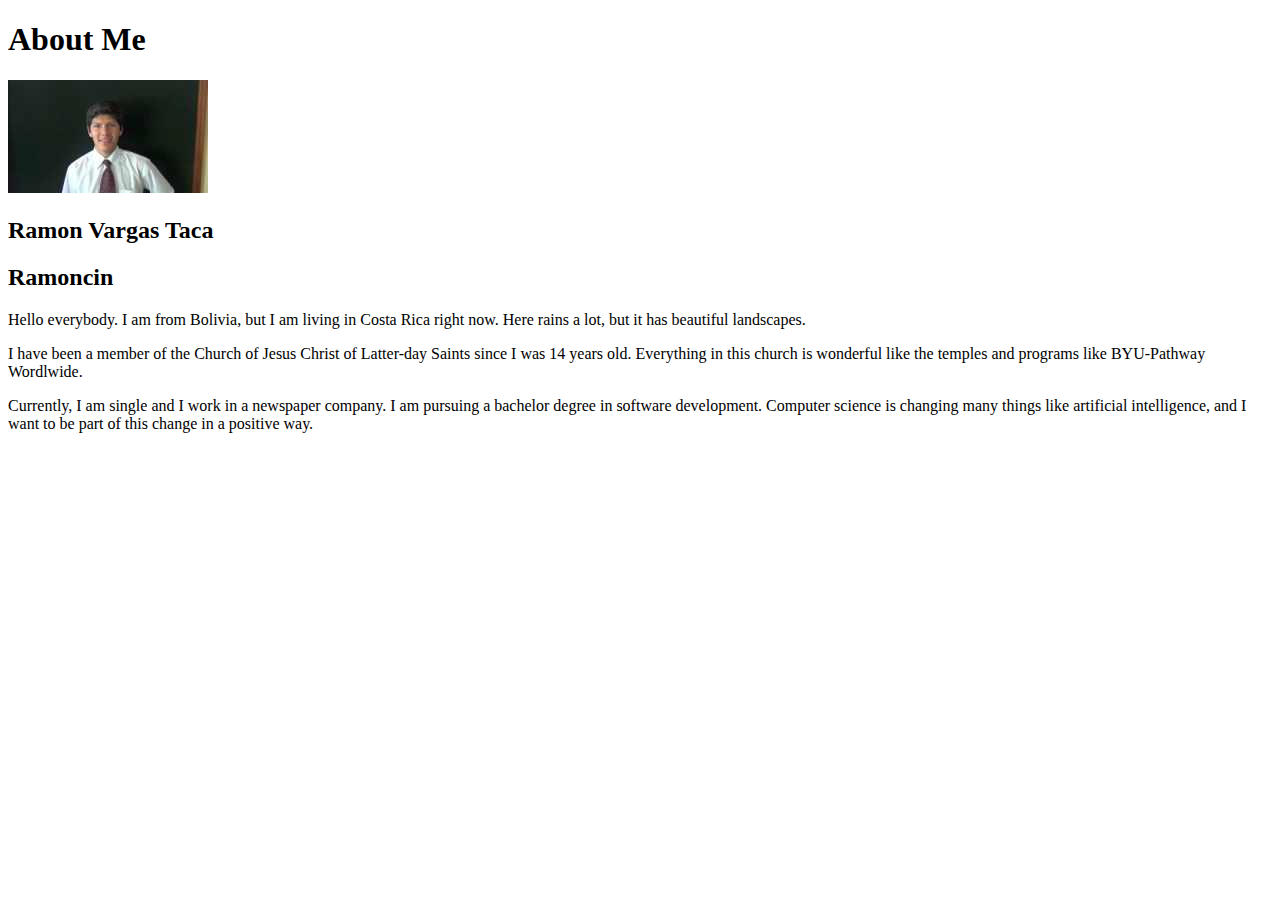
<file: aboutme/index.html>
<!DOCTYPE html>
<html lang="en">
<head>
    <meta charset="UTF-8">
    <meta http-equiv="X-UA-Compatible" content="IE=edge">
    <meta name="viewport" content="width=device-width, initial-scale=1.0">
    <title>Home Page</title>
</head>
<body>
    <h1>About Me</h1> <img alt="Image of me?" src="images/profile.jpg" >
    <h2>Ramon Vargas Taca</h2>
    <h2>Ramoncin</h2>
    <p>Hello everybody. I am from Bolivia, but I am living in Costa Rica right now. Here rains a lot, but it has beautiful landscapes.</p>
    <p>I have been a member of the Church of Jesus Christ of Latter-day Saints since I was 14 years old. 
       Everything in this church is wonderful like the temples and programs like BYU-Pathway Wordlwide.</p>
    <p>Currently, I am single and I work in a newspaper company. 
        I am pursuing a bachelor degree in software development. Computer science is changing many things like artificial intelligence, and 
        I want to be part of this change in a positive way.</p>


</body>
</html>
</file>
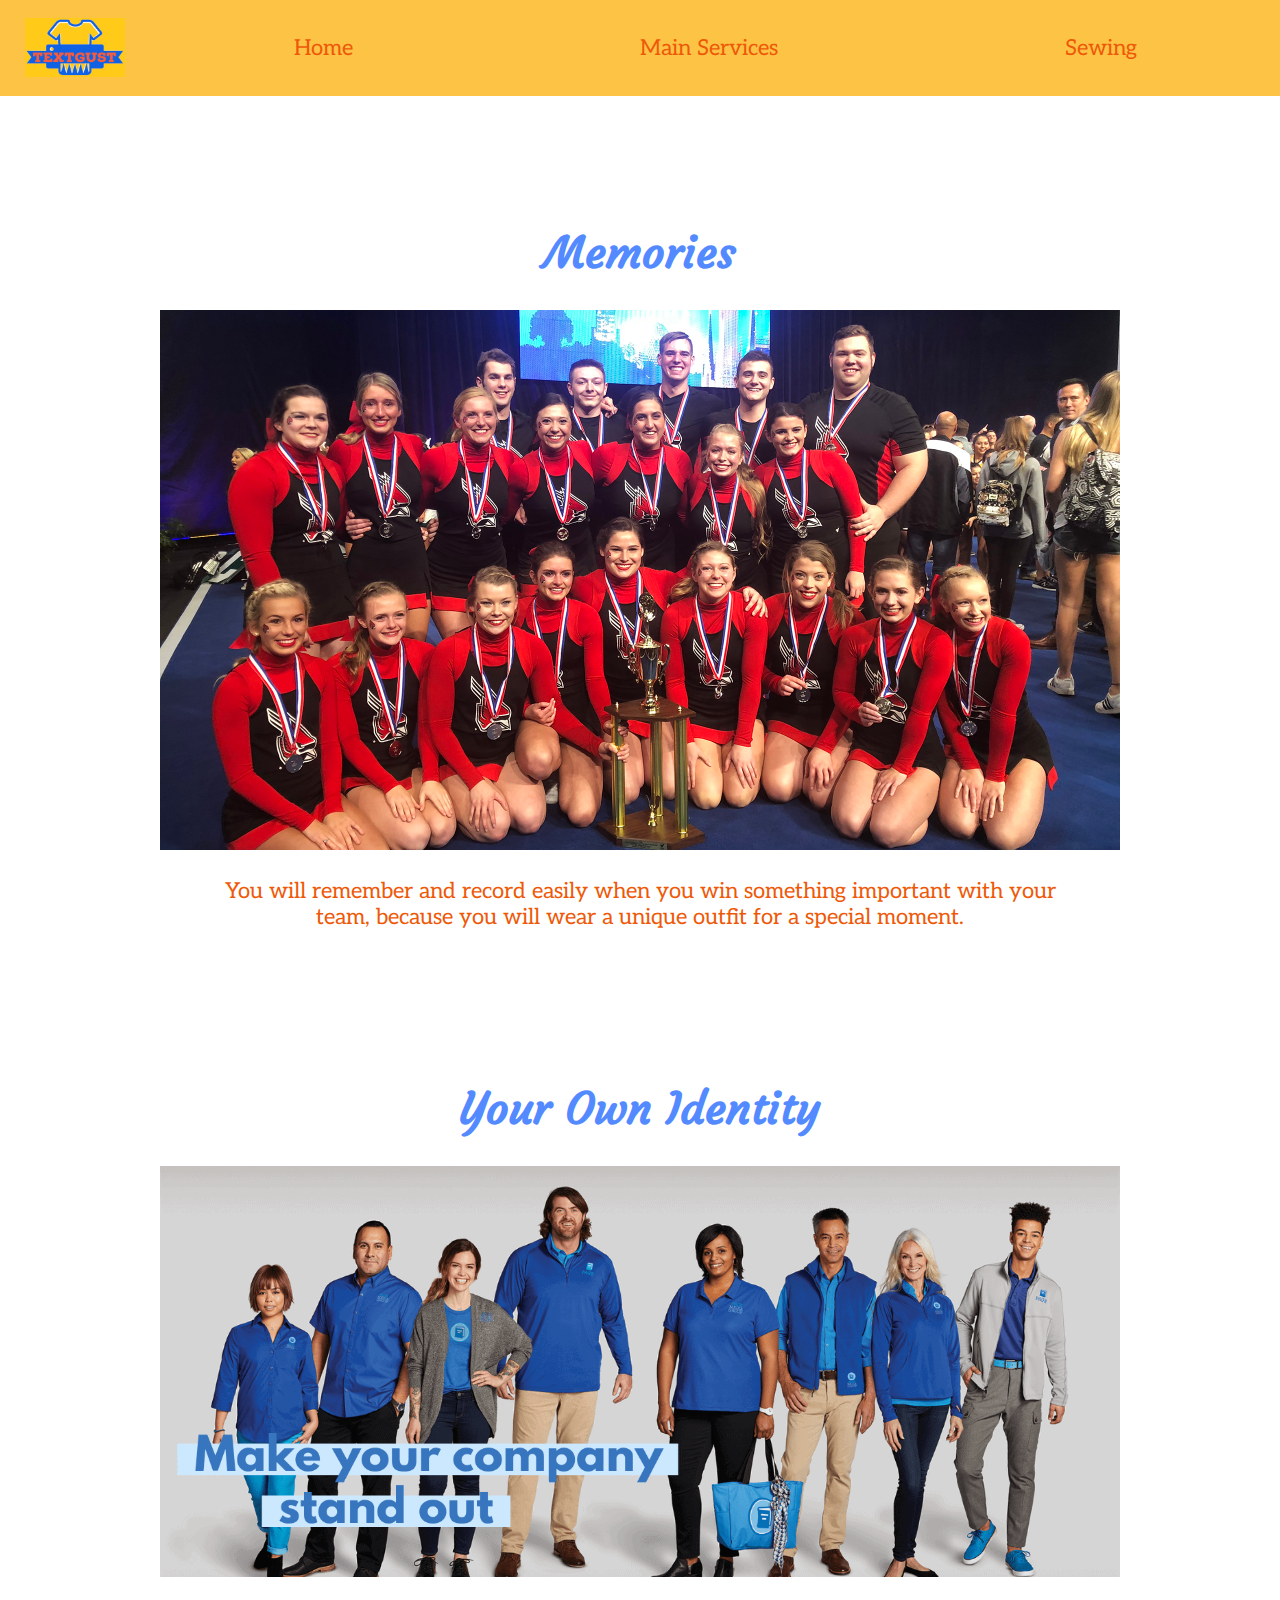
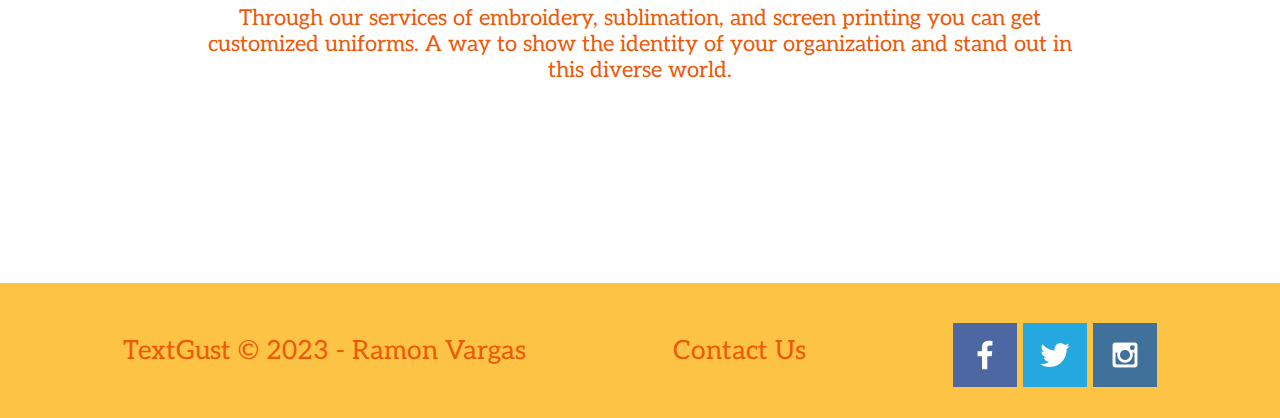
<file: sublimation/index.html>
<!DOCTYPE html>
<html lang="en">
<head>
    <meta charset="UTF-8">
    <meta http-equiv="X-UA-Compatible" content="IE=edge">
    <meta name="viewport" content="width=device-width, initial-scale=1.0">
    <title>TextGust | Home</title>
    <link rel="stylesheet" href="styles/mystyle.css">
</head>
<body>
    <div id="content">
        <header> 
            <a id="logo_link" href="index.html">
                <img class="logo" src="images/bestlogo.png" alt="my Logo">
            </a>
            <nav>
                <a href="index.html">Home</a>
                <a href="main-services.html">Main Services</a>
                <a href="sewing.html">Sewing</a>
            </nav>
        </header>
        <main class="home-grid">

            <section class="title1">
                <h1>Memories</h1>
            </section>
            <section class="memory-card">
                <img class="memory-img" src="images/bestmemories.jpg" alt="A championship">
                <p>
                    You will remember and record easily when you win 
                    something important with your team, because you 
                    will wear a unique outfit for a special moment.
                </p>
            </section> 
           
            
            <section class="title2">
                <h1>Your Own Identity</h1>
            </section>
            <section class="identity-card">
                <img class="identity-img" src="images/identityorg.png" alt="A company">
                <p>Through our services of embroidery, sublimation, 
                    and screen printing you can get customized 
                    uniforms. A way to show the identity of your 
                    organization and stand out in this diverse world.
                </p>
            </section>
           
        </main>
       
        <footer>
            <p>TextGust &copy; 2023 - Ramon Vargas</p>
            <p><a href="contactus.html">Contact Us</a></p>
            <div class="social">
                <a href="https://facebook.com" target="_blank">
                    <img src="images/facebook.png" alt="fb icon">
                </a>
                <a href="https://twitter.com" target="_blank">
                    <img src="images/twitter.png" alt="twitter icon">
                </a>
                <a href="https://instagram.com" target="_blank">
                    <img src="images/instagram.png" alt="instagram icon">
                </a>
            </div>
        </footer>
    </div>
</body>
</html>
</file>
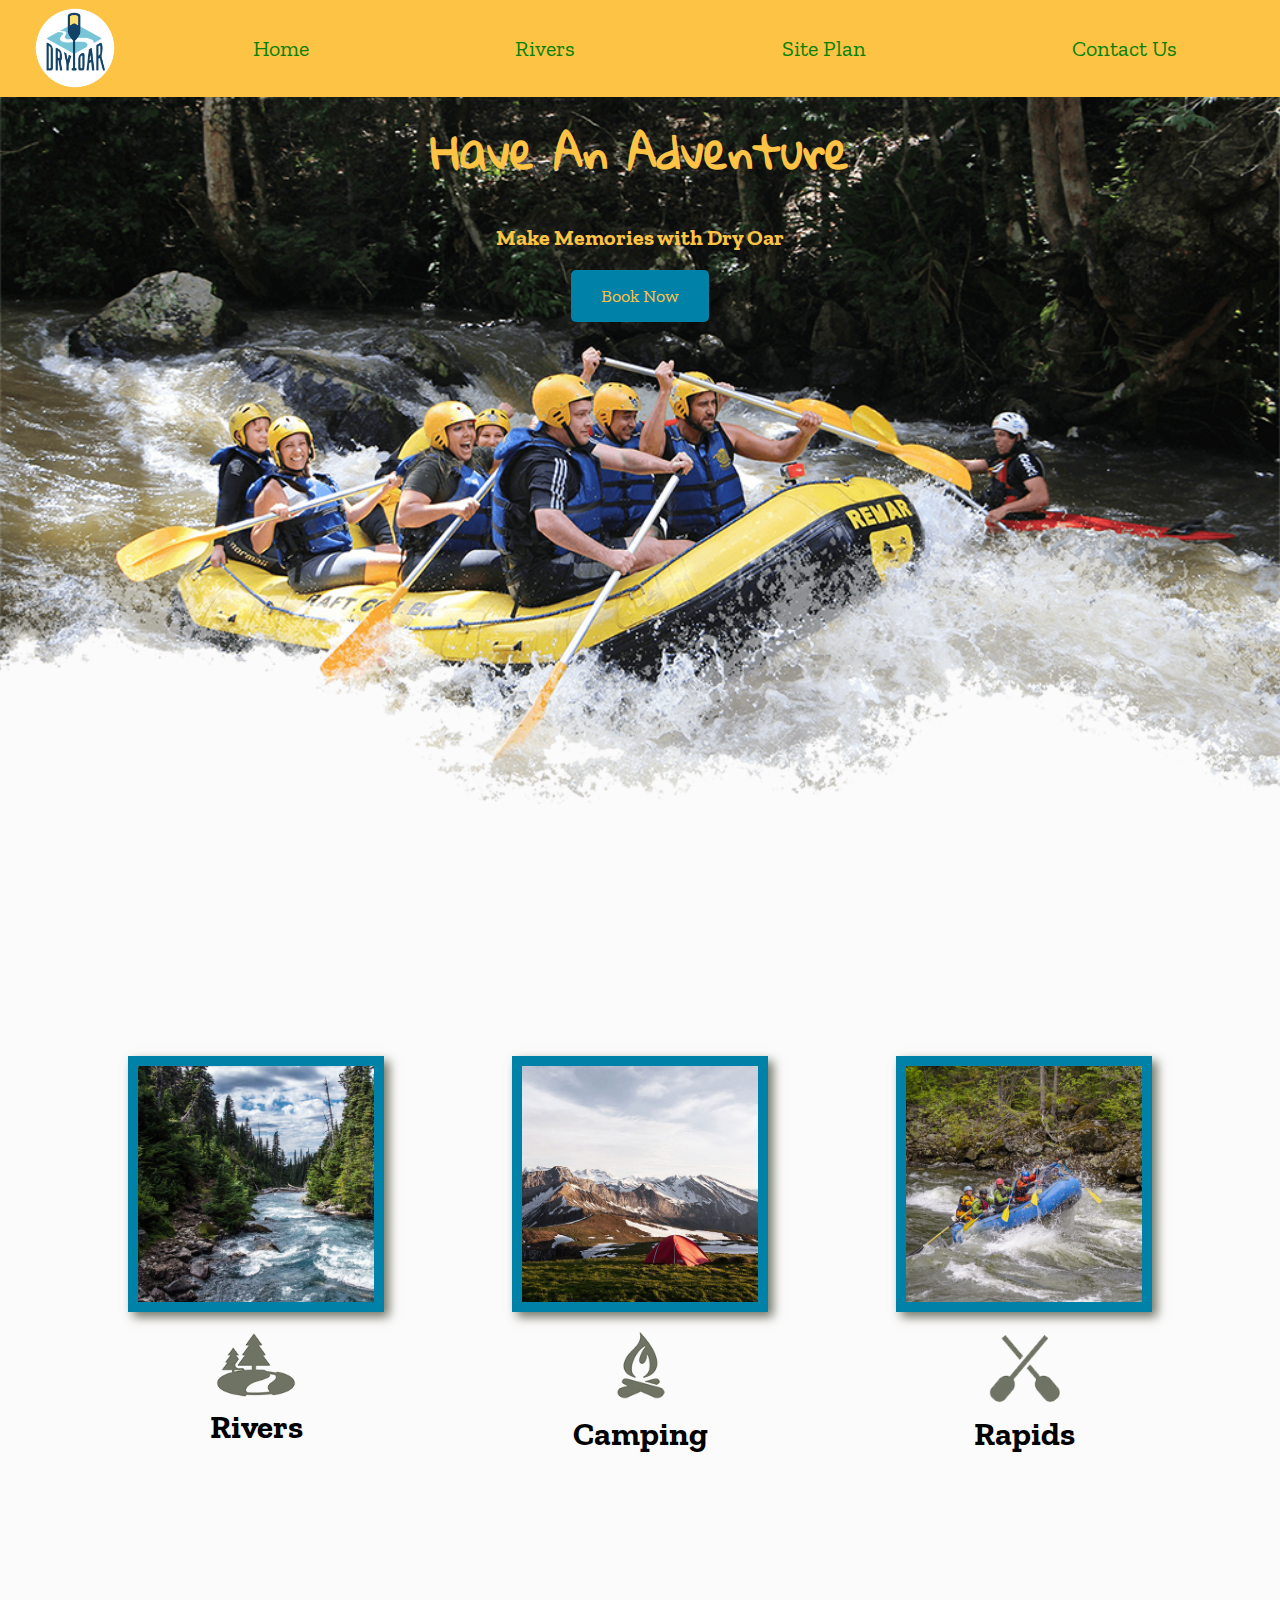
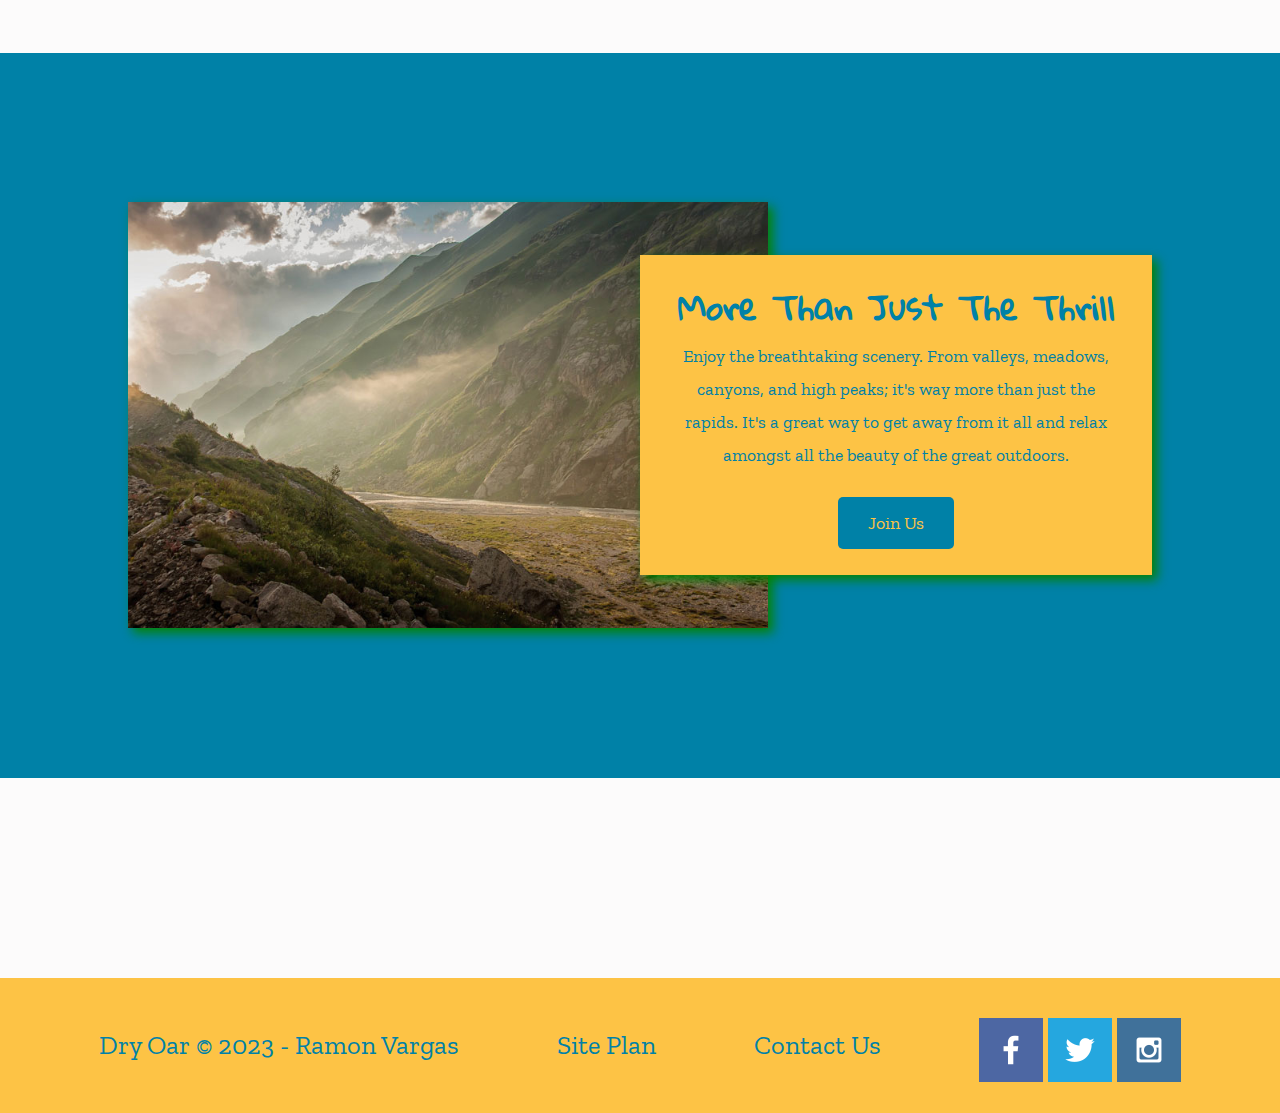
<file: wwr/index.html>
<!DOCTYPE html>
<html lang="en">
<head>
    <meta charset="UTF-8">
    <meta http-equiv="X-UA-Compatible" content="IE=edge">
    <meta name="viewport" content="width=device-width, initial-scale=1.0">
    <title>Whitewater Rafting Vacations | Dry Oar Boating | Home</title>
    <link rel="stylesheet" href="styles/style.css">
</head>
<body>
    <div id="content"> 
        <header> 
            <a id="logo_link" href="index.html">
                <img class="logo" src="images/logo.png" alt="Dry Oar Logo">
            </a>
            <nav>
                <a href="index.html">Home</a>
                <a href="rivers.html">Rivers</a>
                <a href="site-plan-rafting.html">Site Plan</a>
                <a href="contactus.html">Contact Us</a>
            </nav>
        </header>
        <div id="hero">
            <div id="hero-box">
                <img id="hero-img" src="images/hero.png" alt="People enjoying white water rafting">   
            </div>
            <section id="hero-msg">
                <h1 class="home-title">Have An Adventure</h1>
                <h4>Make Memories with Dry Oar</h4>
                <div class='botton-box'>
                    <a class='book' href="contactus.html">Book Now</a>
                </div>
            </section>
        </div>
        <main class="home-grid">
            <section class="rivers-card">
                <img class="card-img" src="images/rivers.jpg" alt="river in forest">
                <img class="icon" src="images/river_icon.png" alt="river icon">
                <h2>Rivers</h2>
            </section>
            <section class="camping-card">
                <img class="card-img" src="images/camping.jpg" alt="tent in mountains">
                <img class="icon" src="images/fire_icon.png" alt="fire icon">
                <h2>Camping</h2>
            </section>
            <section class="rapids-card">
                <img class="card-img" src="images/rapidss.jpg" alt="rafting boat">
                <img class="icon" src="images/oars.png" alt="oars icon">
                <h2>Rapids</h2>
            </section>
            <div id="background"></div> 
            <img class="mountains" src="images/mountains.jpg" alt="Misty mountains">
            <section class="msg">
                <h2>More Than Just The Thrill</h2>
                <p>Enjoy the breathtaking scenery. From valleys, meadows, canyons, and high peaks; it's way more than just the rapids. It's a great way to get away from it all and relax amongst all the beauty of the great outdoors. </p>
                <a class='join' href="rivers.html">Join Us</a>
            </section>
        </main>
        <footer>
            <p>Dry Oar &copy; 2023 - Ramon Vargas</p>
            <p><a href="site-plan-rafting.html">Site Plan</a></p>
            <p><a href="contactus.html">Contact Us</a></p>
            <div class="social">
                <a href="https://facebook.com" target="_blank">
                    <img src="images/facebook.png" alt="fb icon">
                </a>
                <a href="https://twitter.com" target="_blank">
                    <img src="images/twitter.png" alt="twitter icon">
                </a>
                <a href="https://instagram.com" target="_blank">
                    <img src="images/instagram.png" alt="instagram icon">
                </a>
            </div>
        </footer>
    </div>
</body>
</html>
</file>
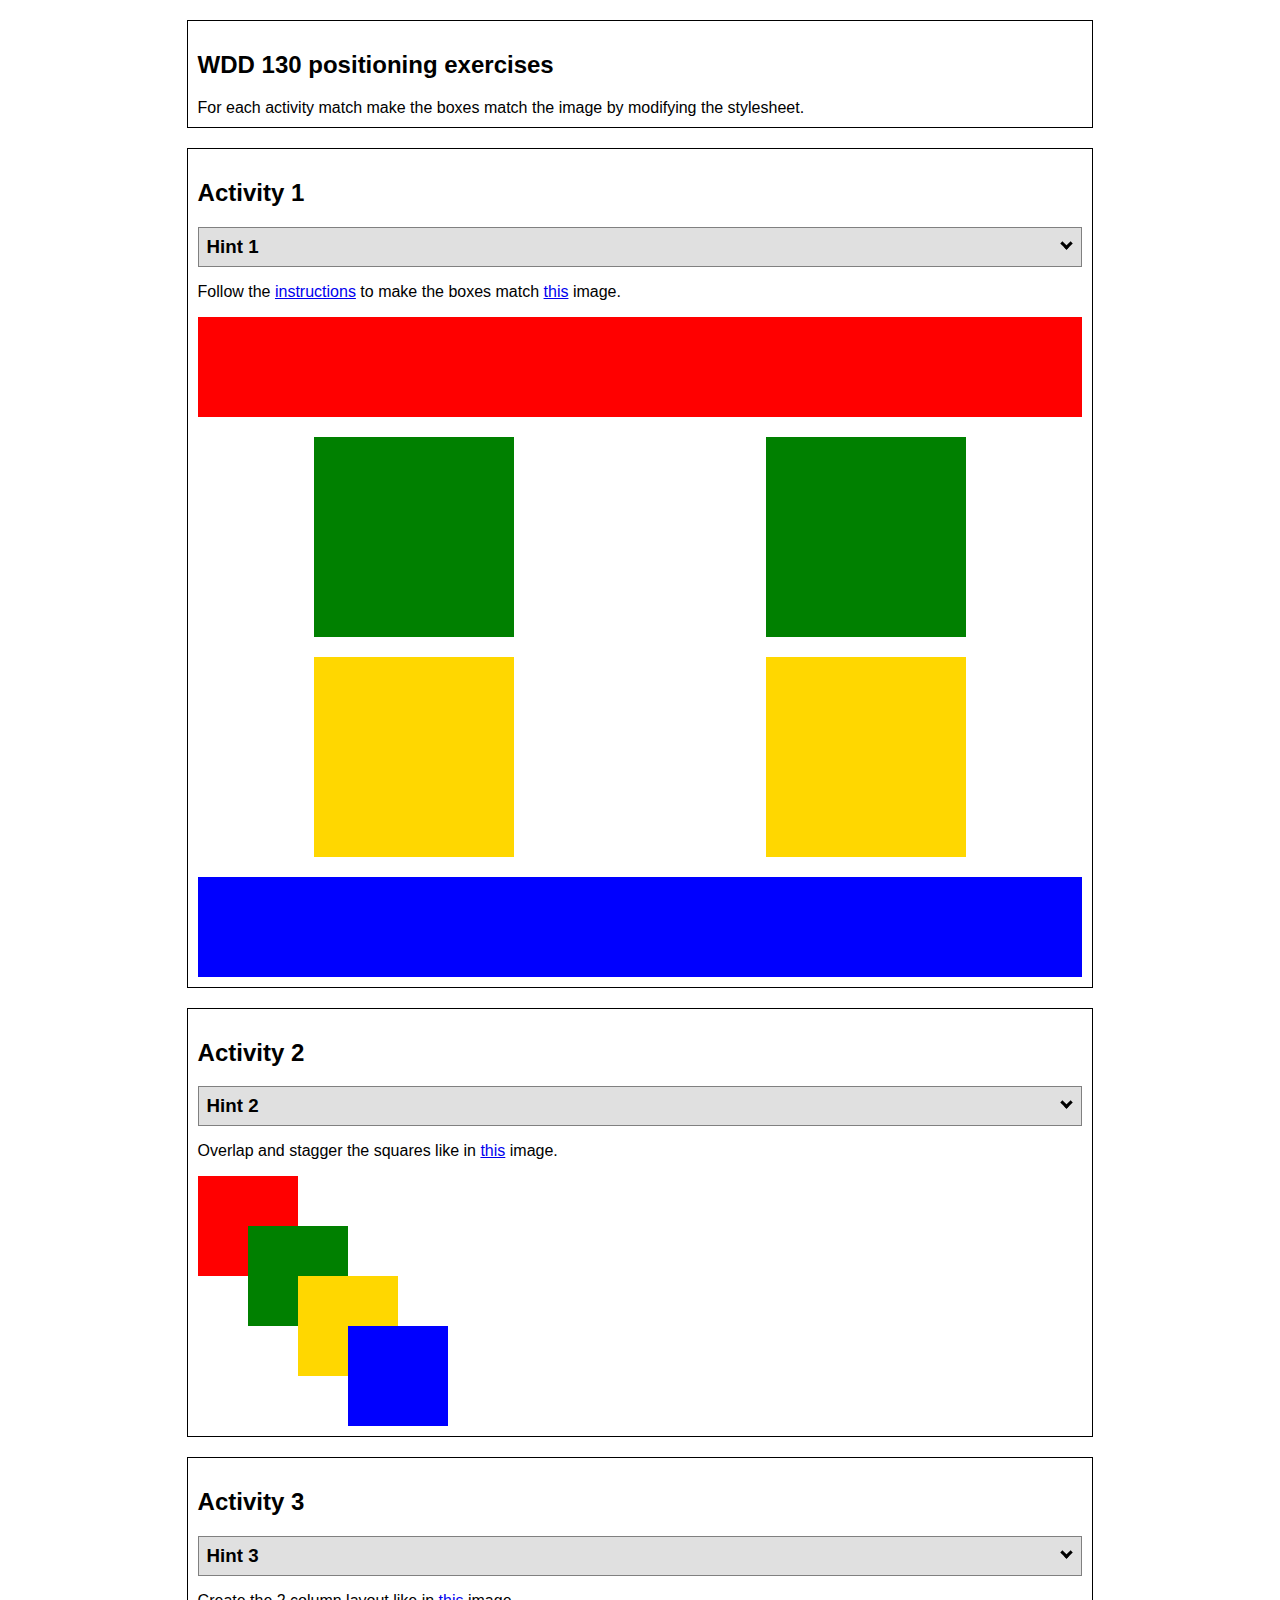
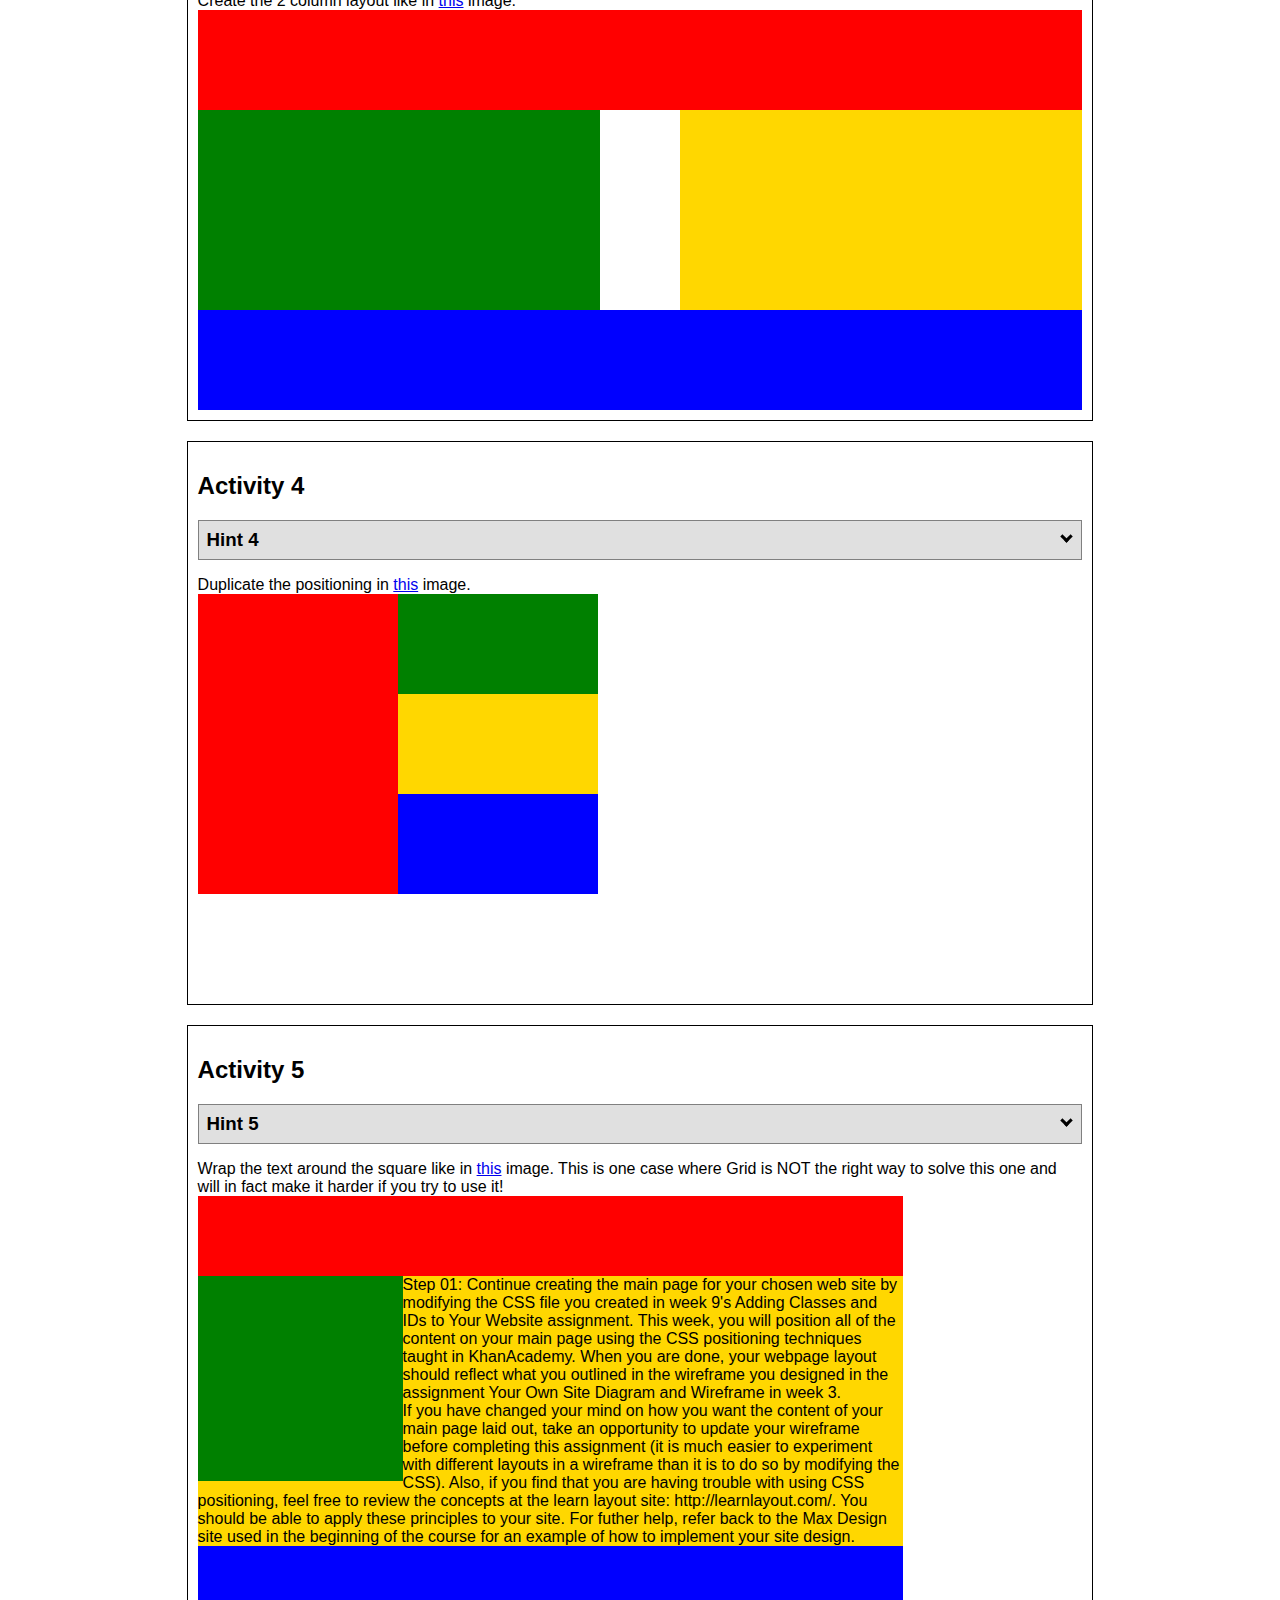
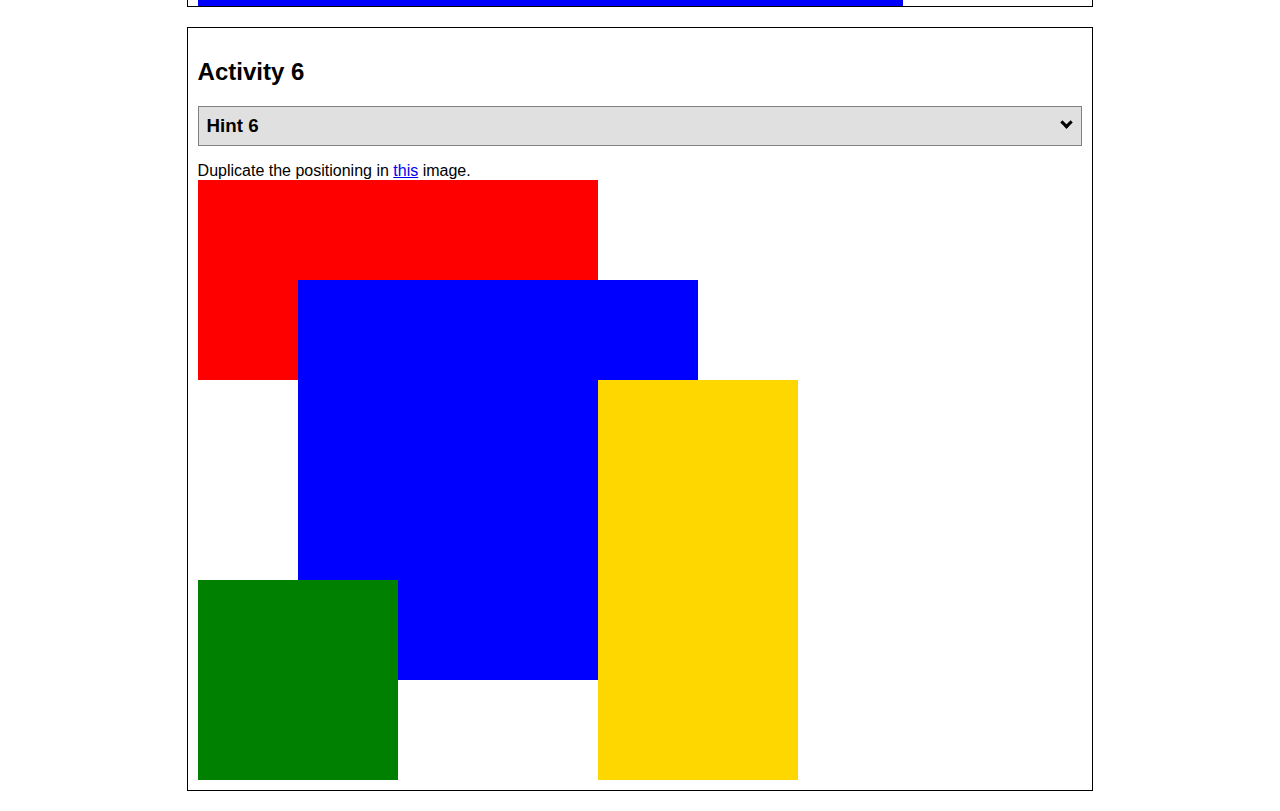
<file: positioning.html>
<!DOCTYPE html>
<html lang="en">
  <head>
    <!-- HTML - Name: positioning.html -->
    <title>Positioning Activity</title>
    <link rel="stylesheet" type="text/css" href="positionstyles.css" />
  </head>
  <body>
    <div class="activity">
      <h2>WDD 130 positioning exercises</h2>
      For each activity match make the boxes match the image by modifying the stylesheet.</div>
    <div class="activity">
      <h2>Activity 1</h2>
      <section class="hint"><input type="checkbox" ><i></i> <h3>Hint 1</h3><div><p>Check out the <a href="https://byui-wdd.github.io/wdd130/activities/w06-css-positioning.html" target="_blank">activity instructions</a> in Ilearn!</p></div></section>
      <p>Follow the <a href="https://byui-wdd.github.io/wdd130/activities/w06-css-positioning.html" target="_blank">instructions</a> to make the boxes match  <a href="https://byui-wdd.github.io/wdd130/images/example1.png" target="_blank">this</a> image.</p>
      <div class="content1" >
        <div class="red1" ></div>
        <div class="green1" ></div>
        <div class="green1" ></div>
        <div class="yellow1"></div>
        <div class="yellow1"></div>
        <div class="blue1"></div>
      </div>
    </div> 
    <div class="activity">
      <h2>Activity 2</h2>
      <section class="hint"><input type="checkbox" > <h3>Hint 2</h3><i></i><div>
      <ul>
      <li>grid-template-columns: 50px 50px 50px 50px 50px </li></ul></div></section>
      <p>Overlap and stagger the squares like in <a href="https://byui-wdd.github.io/wdd130/images/example2.png" target="_blank">this</a> image.</p>
      <div class="content2" >
        <div class="red2" ></div>
        <div class="green2" ></div>
        <div class="yellow2"></div>
        <div class="blue2"></div>
      </div>
    </div>
    <div class="activity">
      <h2>Activity 3</h2>
      <section class="hint"><input type="checkbox" > <h3>Hint 3</h3><i></i><div><p>This one is going to be best solved with CSS Grid. Remember to make the boxes the right width first...then start moving them around. </p><h4>Properties used:</h4><ul><li>display:grid;</li><li>grid-template-columns:</li><li>grid-column-gap:</li>
        <li>grid-column:</li>  </ul></div></section>
      Create the 2 column layout like in <a href="https://byui-wdd.github.io/wdd130/images/example3.png" target="_blank">this</a>  image.
      <div class="content3" >
        <div class="red3" ></div>
        <div class="green3" ></div>
        <div class="yellow3"></div>
        <div class="blue3"></div>
      </div>
    </div>
    <div class="activity">
      <h2>Activity 4</h2>
      <section class="hint"><input type="checkbox" > <h3>Hint 4</h3><i></i><div><p>For the others we have been primarily concerned with width. For this one you will need to adjust height as well. </p><h4>Properties used:</h4><ul><li>display:grid;</li><li>grid-template-columns:</li><li>grid-row:</li></ul></div></section>
      Duplicate the positioning in <a href="https://byui-wdd.github.io/wdd130/images/example4.png" target="_blank">this</a> image. 
      <div class="content4" >
        <div class="red4" ></div>
        <div class="green4" ></div>
        <div class="yellow4"></div>
        <div class="blue4"></div>
      </div>
    </div>

    <div class="activity">
      <h2>Activity 5</h2>
      <section class="hint"><input type="checkbox" > <h3>Hint 5</h3><i></i><div><p>Grid is <strong>not</strong> the right way to do this.  In fact there is only one way to really do that...and that is with float. Remember that we float the thing we want the text to wrap around.  Also remember to start by making all the shapes the right size and shape.</p><h4>Properties used:</h4><ul><li>float: left;</li></ul></div></section>
      Wrap the text around the square like in <a href="https://byui-wdd.github.io/wdd130/images/example5.png" target="_blank">this</a> image. This is one case where Grid is NOT the right way to solve this one and will in fact make it harder if you try to use it!
      <div class="content5" >
        <div class="red5" ></div>
        <div class="green5" ></div>
        <div class="yellow5">Step 01: Continue creating the main page for your chosen web site by modifying the CSS file you created in week 9's Adding Classes and IDs to Your Website assignment. This week, you will position all of the content on your main page using the CSS positioning techniques taught in KhanAcademy. When you are done, your webpage layout should reflect what you outlined in the wireframe you designed in the assignment Your Own Site Diagram and Wireframe in week 3. <br />
          If you have changed your mind on how you want the content of your main page laid out, take an opportunity to update your wireframe before completing this assignment (it is much easier to experiment with different layouts in a wireframe than it is to do so by modifying the CSS). Also, if you find that you are having trouble with using CSS positioning, feel free to review the concepts at the learn layout site: http://learnlayout.com/. You should be able to apply these principles to your site. For futher help, refer back to the Max Design site used in the beginning of the course for an example of how to implement your site design.</div>
        <div class="blue5"></div>
      </div>
    </div>
    <div class="activity">
      <h2>Activity 6</h2>
      <section class="hint"><input type="checkbox" > <h3>Hint 6</h3><i></i><div><p>This one is all about visualizing the grid behind the layout. If you are having a hard time doing that first: all the sizes are even multiples of 100, and second here is another example with the lines drawn: <a href="https://byui-wdd.github.io/wdd130/images/example6-hint.png" target="_blank">example 6 with lines</a>. For this one you will find it easiest if you use px for the column width. You can also use <kbd>z-index</kbd> to control the element layering.    </p><h4>Properties used:</h4><ul><li>display:grid;</li><li>grid-template-columns:</li><li>grid-column:</li><li>grid-row:</li><li><a href="https://www.w3schools.com/cssref/pr_pos_z-index.asp" target="_blank">z-index:</a></li></ul></div></section>
      Duplicate the positioning in <a href="https://byui-wdd.github.io/wdd130/images/example6.png" target="_blank">this</a> image.
      <div class="content6" >
        <div class="red6" ></div>
        <div class="green6" ></div>
        <div class="yellow6"></div>
        <div class="blue6"></div>
      </div>
    </div>
  </body>
</html>
</file>
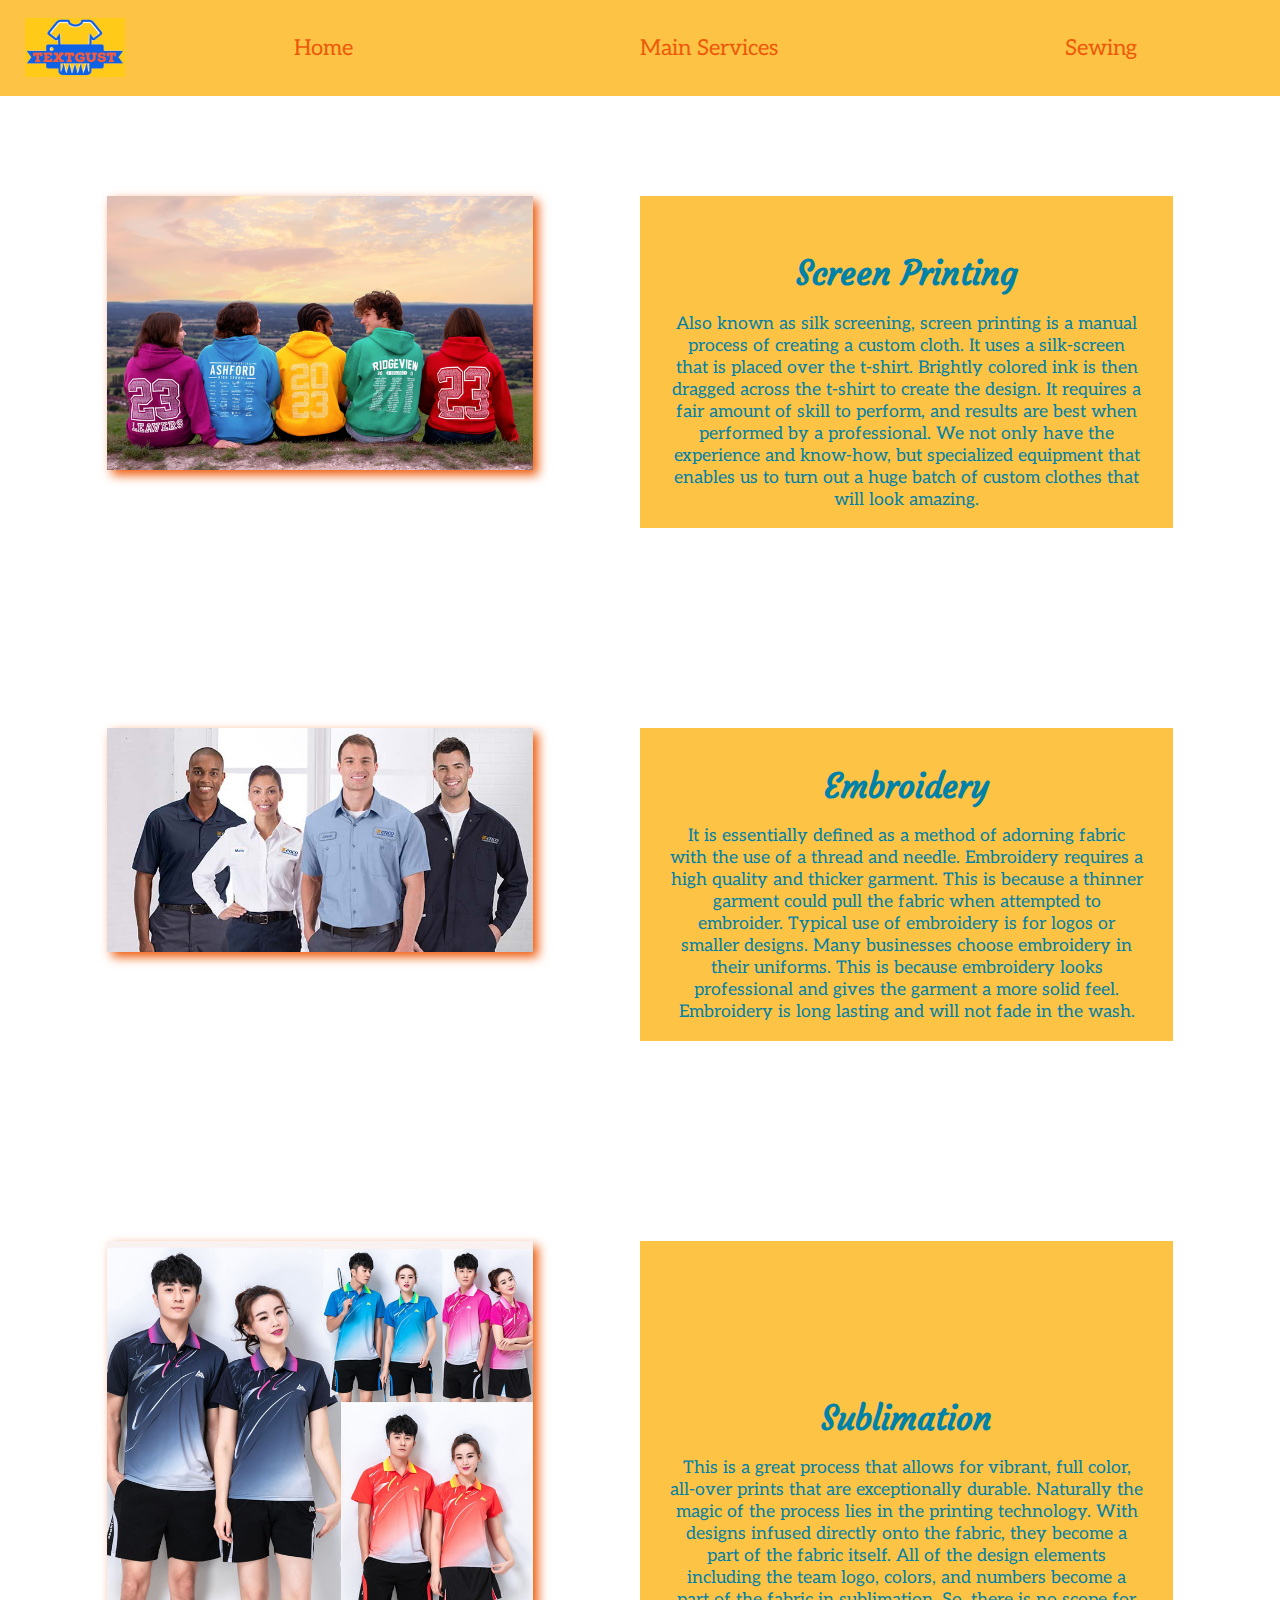
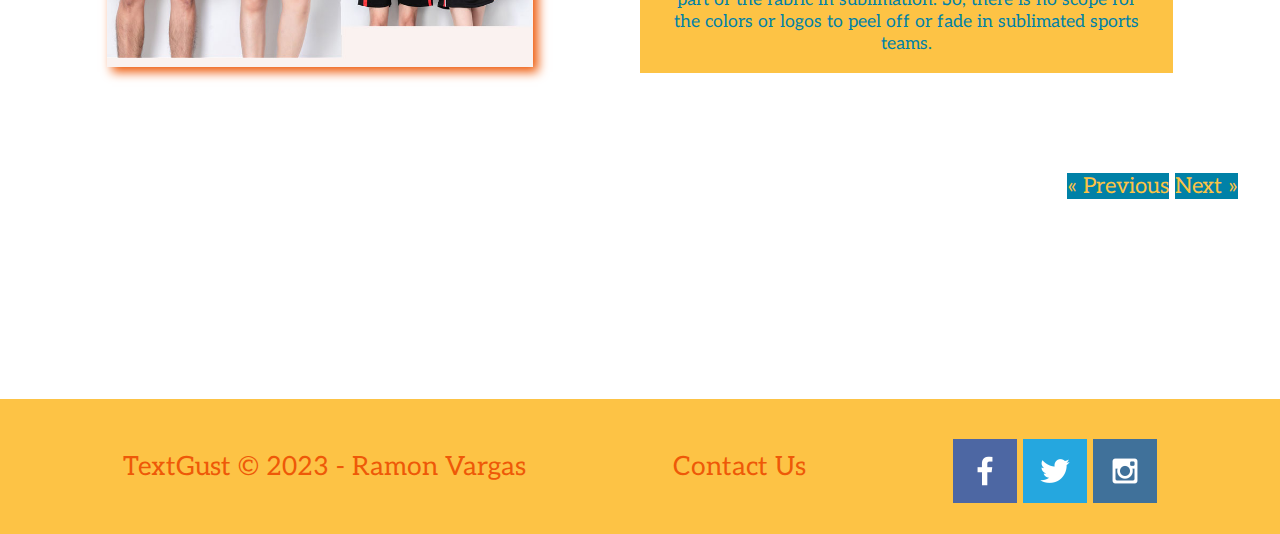
<file: sublimation/main-services.html>
<!DOCTYPE html>
<html lang="en">
<head>
    <meta charset="UTF-8">
    <meta http-equiv="X-UA-Compatible" content="IE=edge">
    <meta name="viewport" content="width=device-width, initial-scale=1.0">
    <title>TextGust | Subpage1</title>
    <link rel="stylesheet" href="styles/mystyle.css">
    
</head>
<body>
    <div id="content">
        <header> 
            <a id="logo_link" href="index.html">
                <img class="logo" src="images/bestlogo.png" alt="my Logo">
            </a>
            <nav>
                <a href="index.html">Home</a>
                <a href="main-services.html">Main Services</a>
                <a href="sewing.html">Sewing</a>
            </nav>
        </header>
        <main class="services-grid">
            <section class="screenprinting-card">
                <img class="service-img" src="images/screenhoodies1.png" alt="Screen Printing">
            </section>
            <section class="info1">
                <h2>Screen Printing</h2>
                <p>Also known as silk screening, screen printing is a
                   manual process of creating a custom cloth. It
                   uses a silk-screen that is placed over the t-shirt. Brightly
                   colored ink is then dragged across the t-shirt to 
                   create the design. It requires a fair amount of skill to perform,
                   and results are best when performed by a professional. We
                   not only have the experience and know-how,
                   but specialized equipment that enables us to turn out a huge batch
                   of custom clothes that will look amazing. 
                </p>
            </section>
            <section class="embroidery-card">
                <img class="service-img" src="images/sewing.jpg" alt="Embroidery for companies and schools">
            </section>
            <section class="info2">
                <h2>Embroidery</h2>
                <p>It is essentially defined as a method of adorning 
                   fabric with the use of a thread and needle. Embroidery
                   requires a high quality and thicker garment. This
                   is because a thinner garment could pull the fabric when 
                   attempted to embroider. Typical use of embroidery
                   is for logos or smaller designs. Many businesses choose 
                   embroidery in their uniforms. This is because
                   embroidery looks professional and gives the garment a more 
                   solid feel. Embroidery is long lasting and will not fade in the
                   wash. 
                </p>
            </section>
            <section class="sublimation-card">
                <img class="service-img" src="images/subli.jpg" alt="Sublimation for teams">
            </section>
            <section class="info3"> 
                <h2>Sublimation</h2>
                <p>This is a great process that allows for vibrant, full color,
                   all-over prints that are exceptionally durable. Naturally
                   the magic of the process lies in the printing technology. With
                   designs infused directly onto the fabric, they become
                   a part of the fabric itself. All of the design elements
                   including the team logo, colors, and numbers become a 
                   part of the fabric in sublimation. So, there is no scope for the
                   colors or logos to peel off or fade in sublimated sports teams. 
                </p>
            </section>
            <section class="new-botton">
                <a class="previous" href="index.html">&laquo; Previous</a>
                <a class="next" href="sewing.html">Next &raquo;</a>
            </section>
            
        </main>
        <footer>
            <p>TextGust &copy; 2023 - Ramon Vargas</p>
            <p><a href="contactus.html">Contact Us</a></p>
            <div class="social">
                <a href="https://facebook.com" target="_blank">
                    <img src="images/facebook.png" alt="fb icon">
                </a>
                <a href="https://twitter.com" target="_blank">
                    <img src="images/twitter.png" alt="twitter icon">
                </a>
                <a href="https://instagram.com" target="_blank">
                    <img src="images/instagram.png" alt="instagram icon">
                </a>
            </div>
        </footer>
    </div>
</body>
</html>
</file>
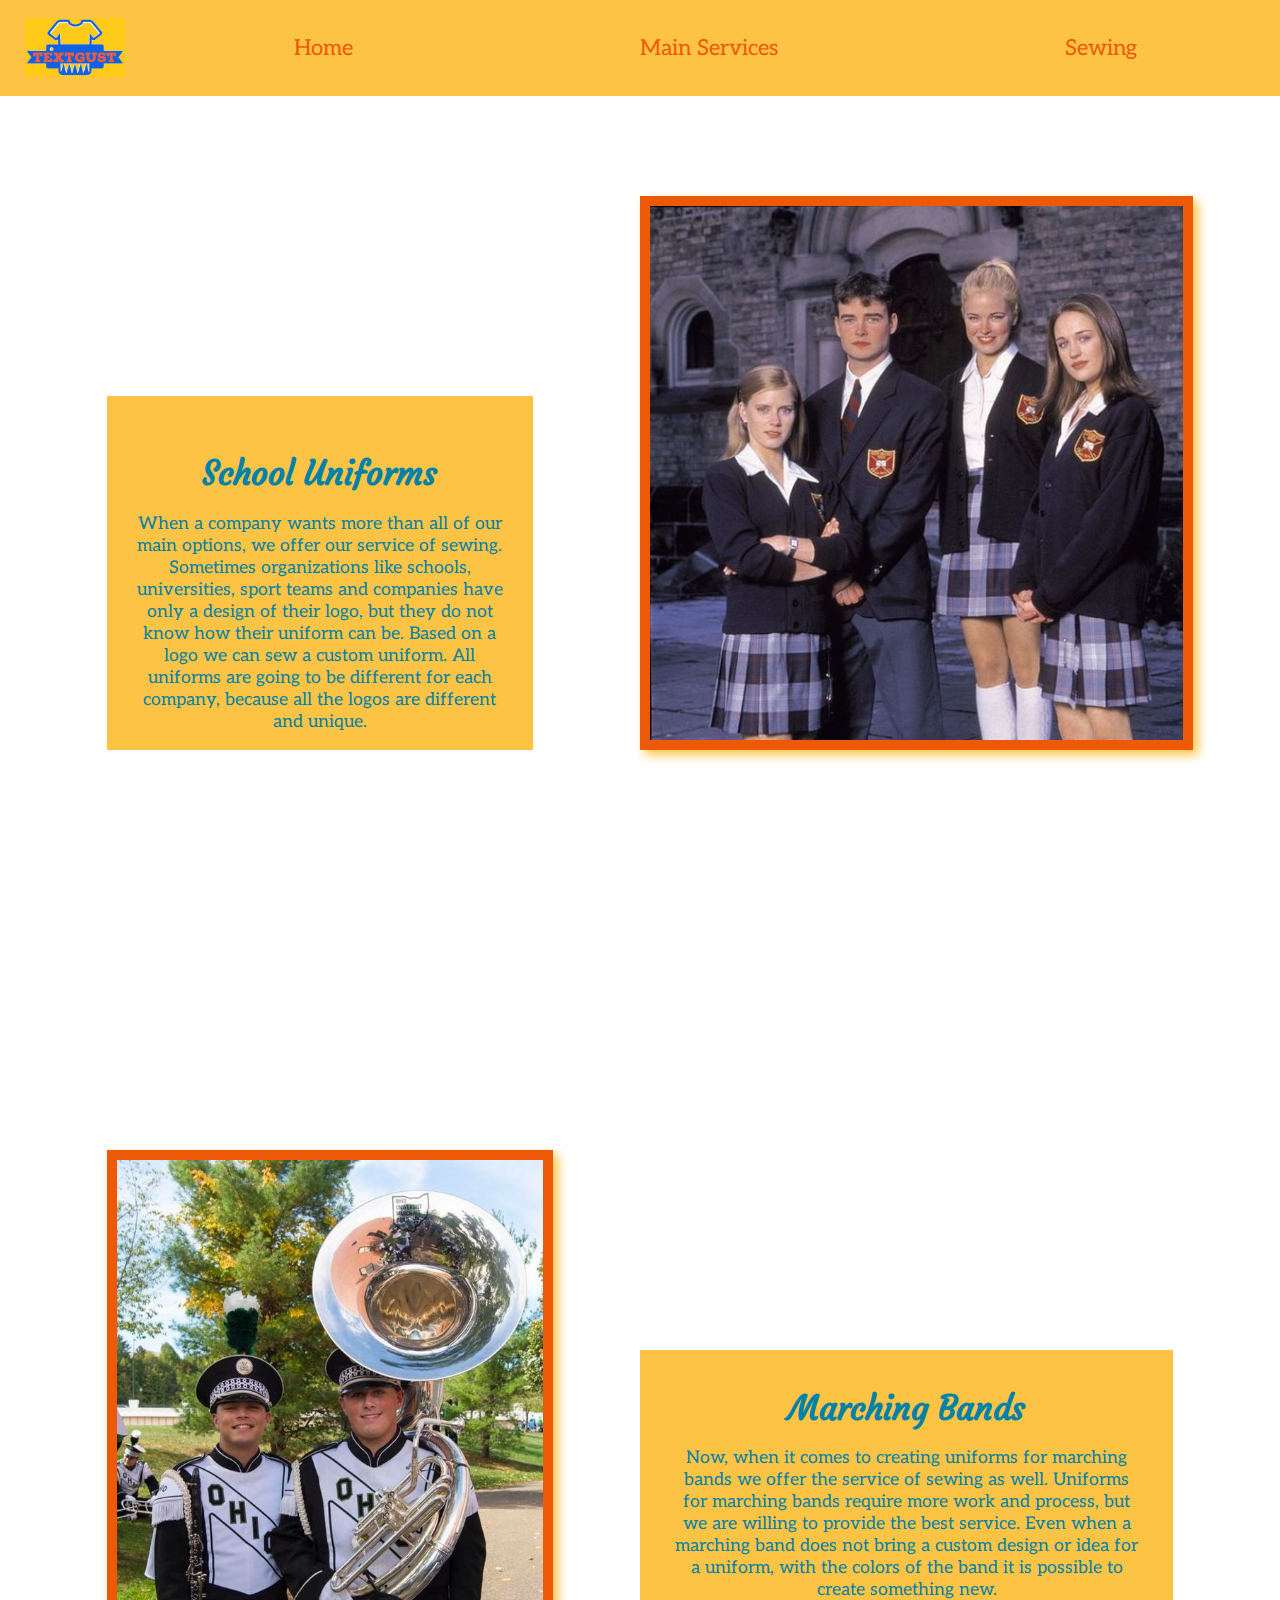
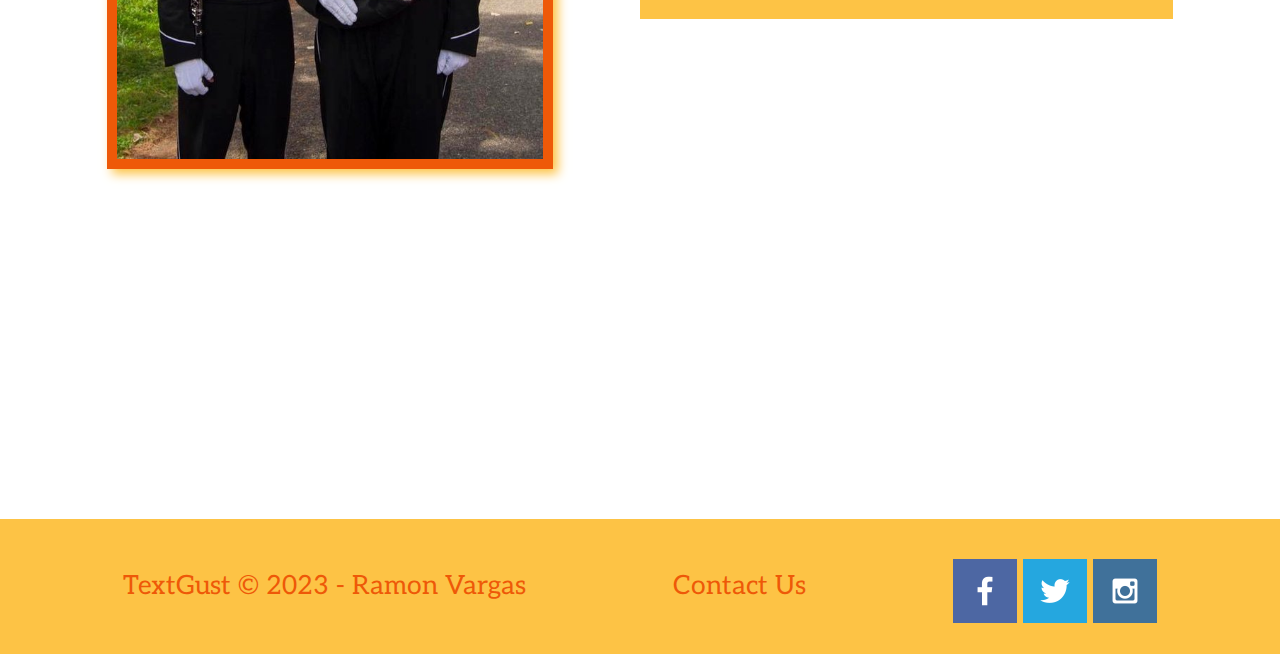
<file: sublimation/sewing.html>
<!DOCTYPE html>
<html lang="en">
<head>
    <meta charset="UTF-8">
    <meta http-equiv="X-UA-Compatible" content="IE=edge">
    <meta name="viewport" content="width=device-width, initial-scale=1.0">
    <title>TextGust | Subpage2</title>
    <link rel="stylesheet" href="styles/mystyle.css">
</head>
<body>
    <div id="content">
        <header> 
            <a id="logo_link" href="index.html">
                <img class="logo" src="images/bestlogo.png" alt="my Logo">
            </a>
            <nav>
                <a href="index.html">Home</a>
                <a href="main-services.html">Main Services</a>
                <a href="sewing.html">Sewing</a>
            </nav>
        </header>
        <main class="sewing-grid">
            <section class="schools-card">
                <img class="sewing-img" src="images/uniformgreat.jpg" alt="School uniforms">
            </section>
            <section class="infor1">
                <h2> School Uniforms</h2>
                <p>When a company wants more than all of our main 
                   options, we offer our service of sewing. Sometimes
                   organizations like schools, universities, sport teams
                   and companies have only a design of their logo, but
                   they do not know how their uniform can be. Based
                   on a logo we can sew a custom uniform. All 
                   uniforms are going to be different for
                   each company, because all the logos are different and unique.
                </p>
            </section>
            <section class="bands-card">
                <img class="sewing-img" src="images/band.jpg" alt="Marching Bands">
            </section>
            <section class="infor2">
                <h2>Marching Bands</h2>
                <p>Now, when it comes to creating uniforms for marching bands
                   we offer the service of sewing as well. Uniforms for marching bands
                   require more work and process, but we are willing to provide the best
                   service. Even when a marching band does not bring a 
                   custom design or idea for a uniform, with the colors of the band it 
                   is possible to create something new.
                </p>
            </section>
            
        </main>
        <footer>
            <p>TextGust &copy; 2023 - Ramon Vargas</p>
            <p><a href="contactus.html">Contact Us</a></p>
            <div class="social">
                <a href="https://facebook.com" target="_blank">
                    <img src="images/facebook.png" alt="fb icon">
                </a>
                <a href="https://twitter.com" target="_blank">
                    <img src="images/twitter.png" alt="twitter icon">
                </a>
                <a href="https://instagram.com" target="_blank">
                    <img src="images/instagram.png" alt="instagram icon">
                </a>
            </div>
        </footer>
    </div>
</body>
</html>
</file>
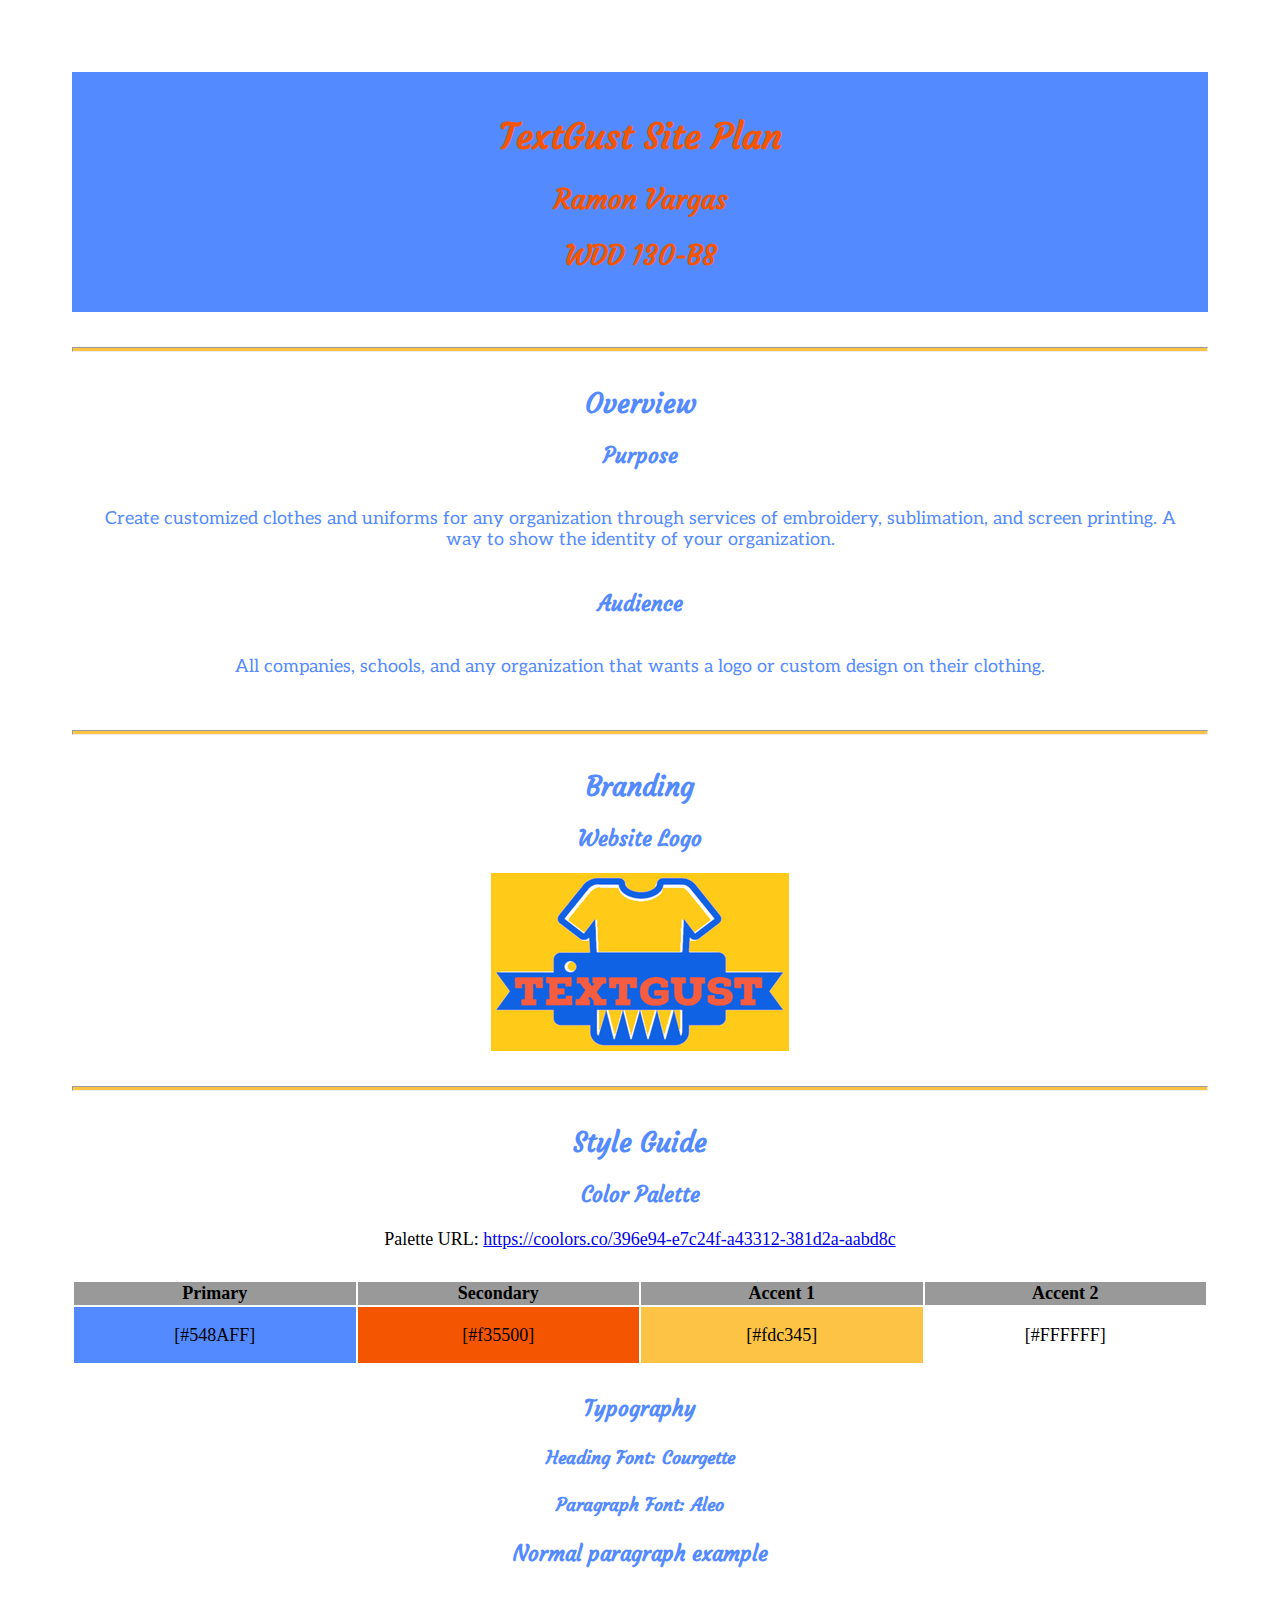
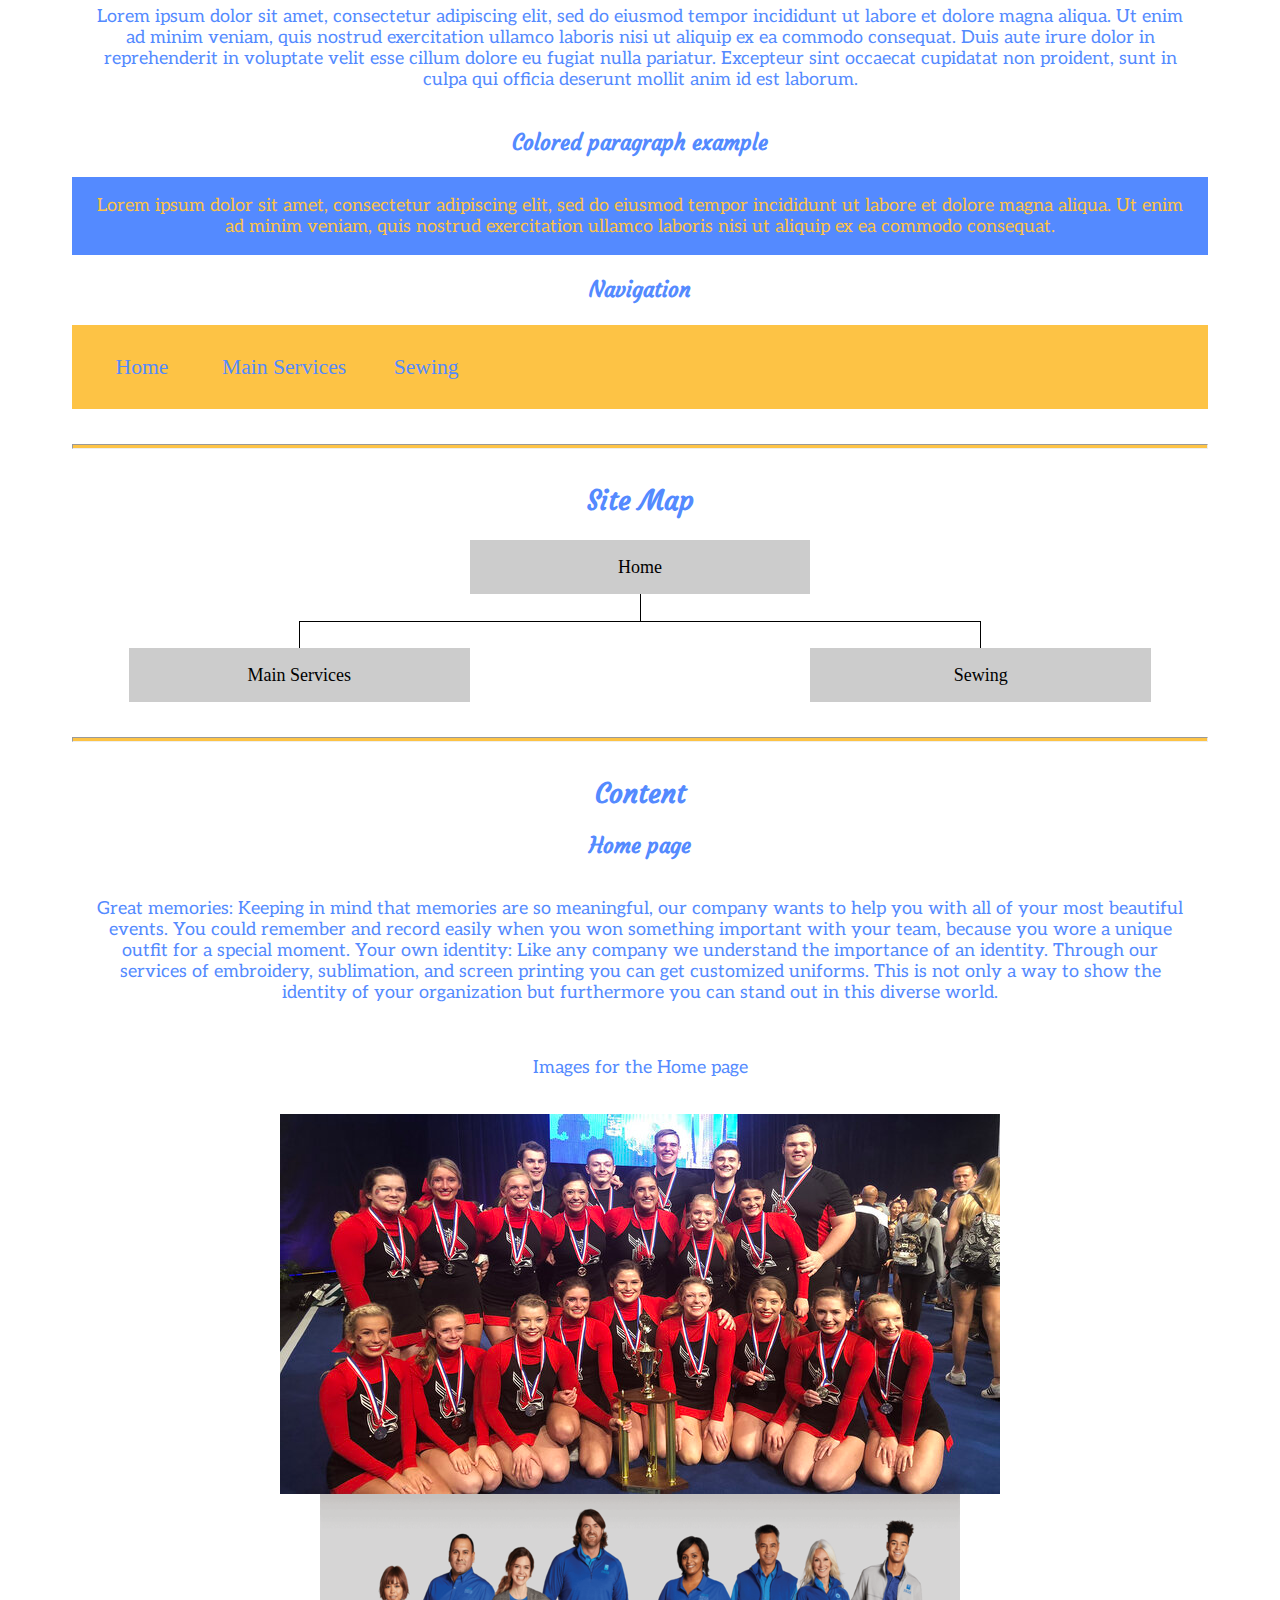
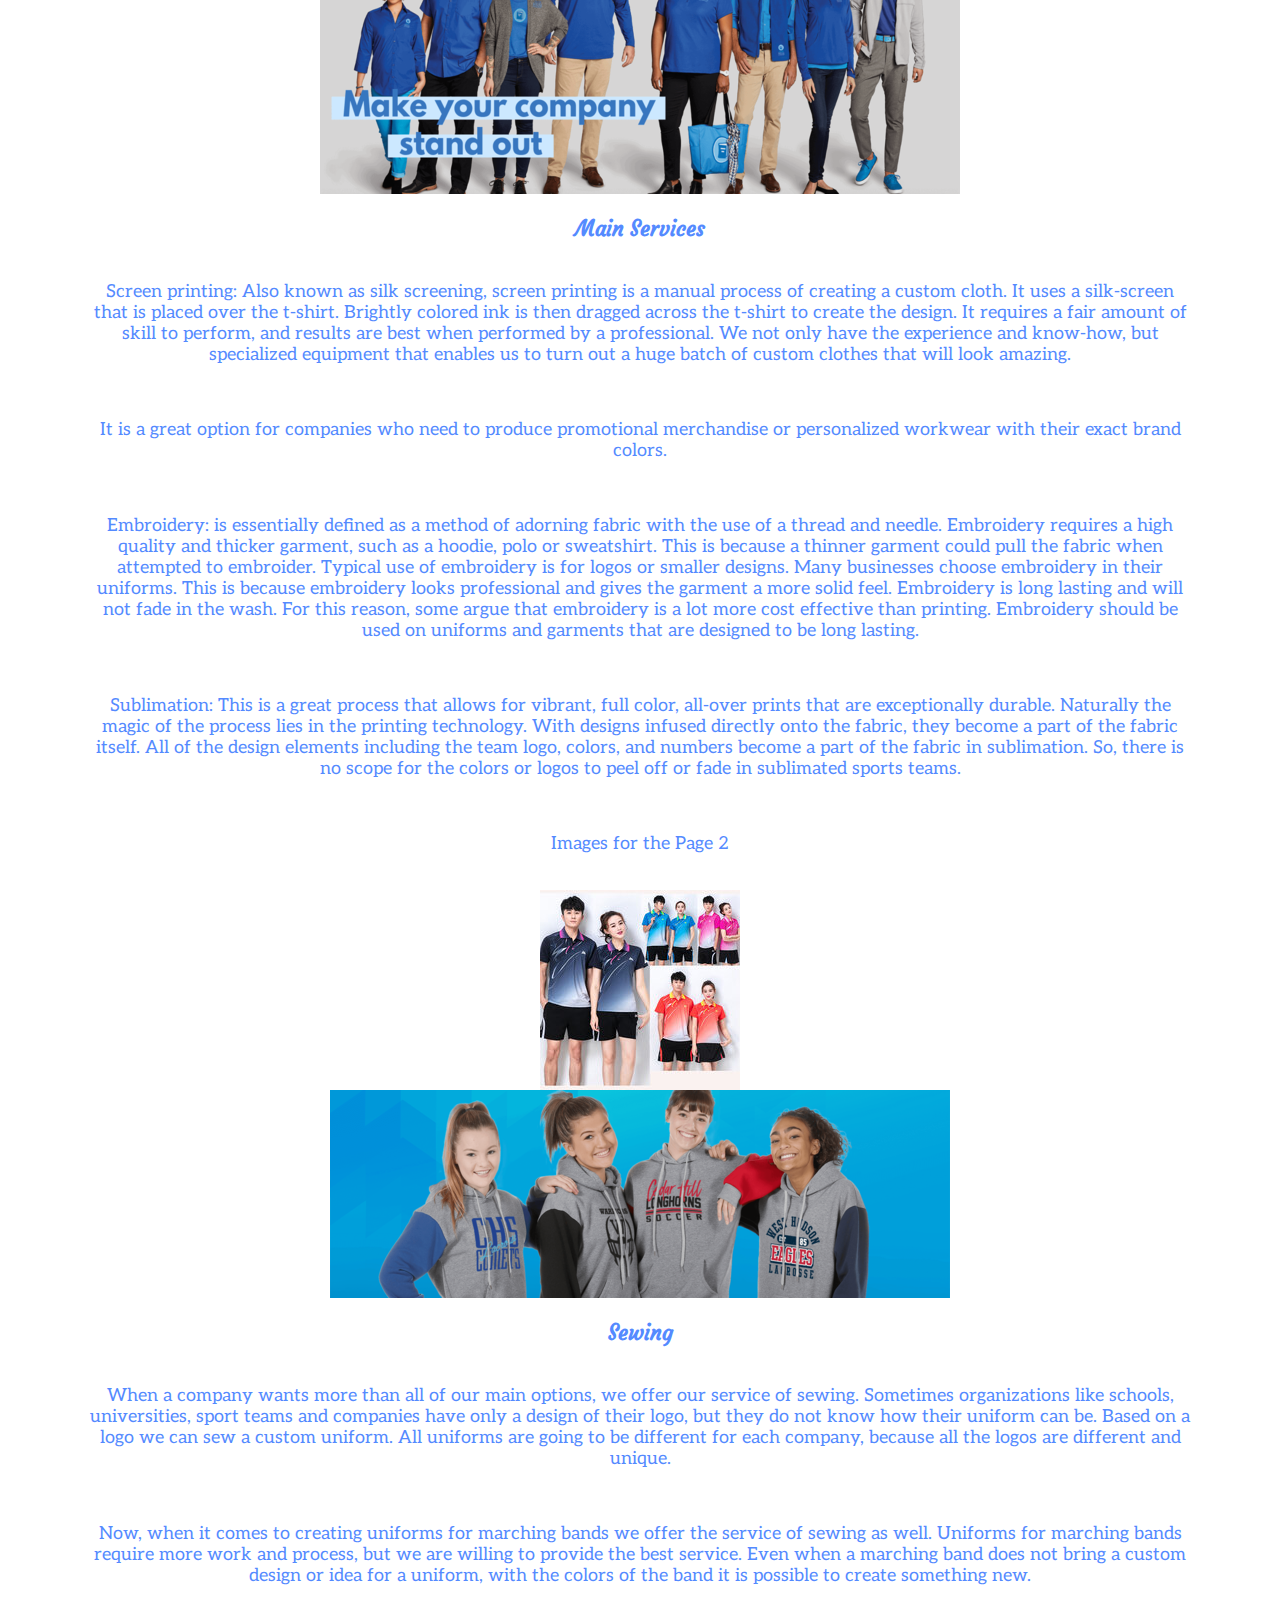
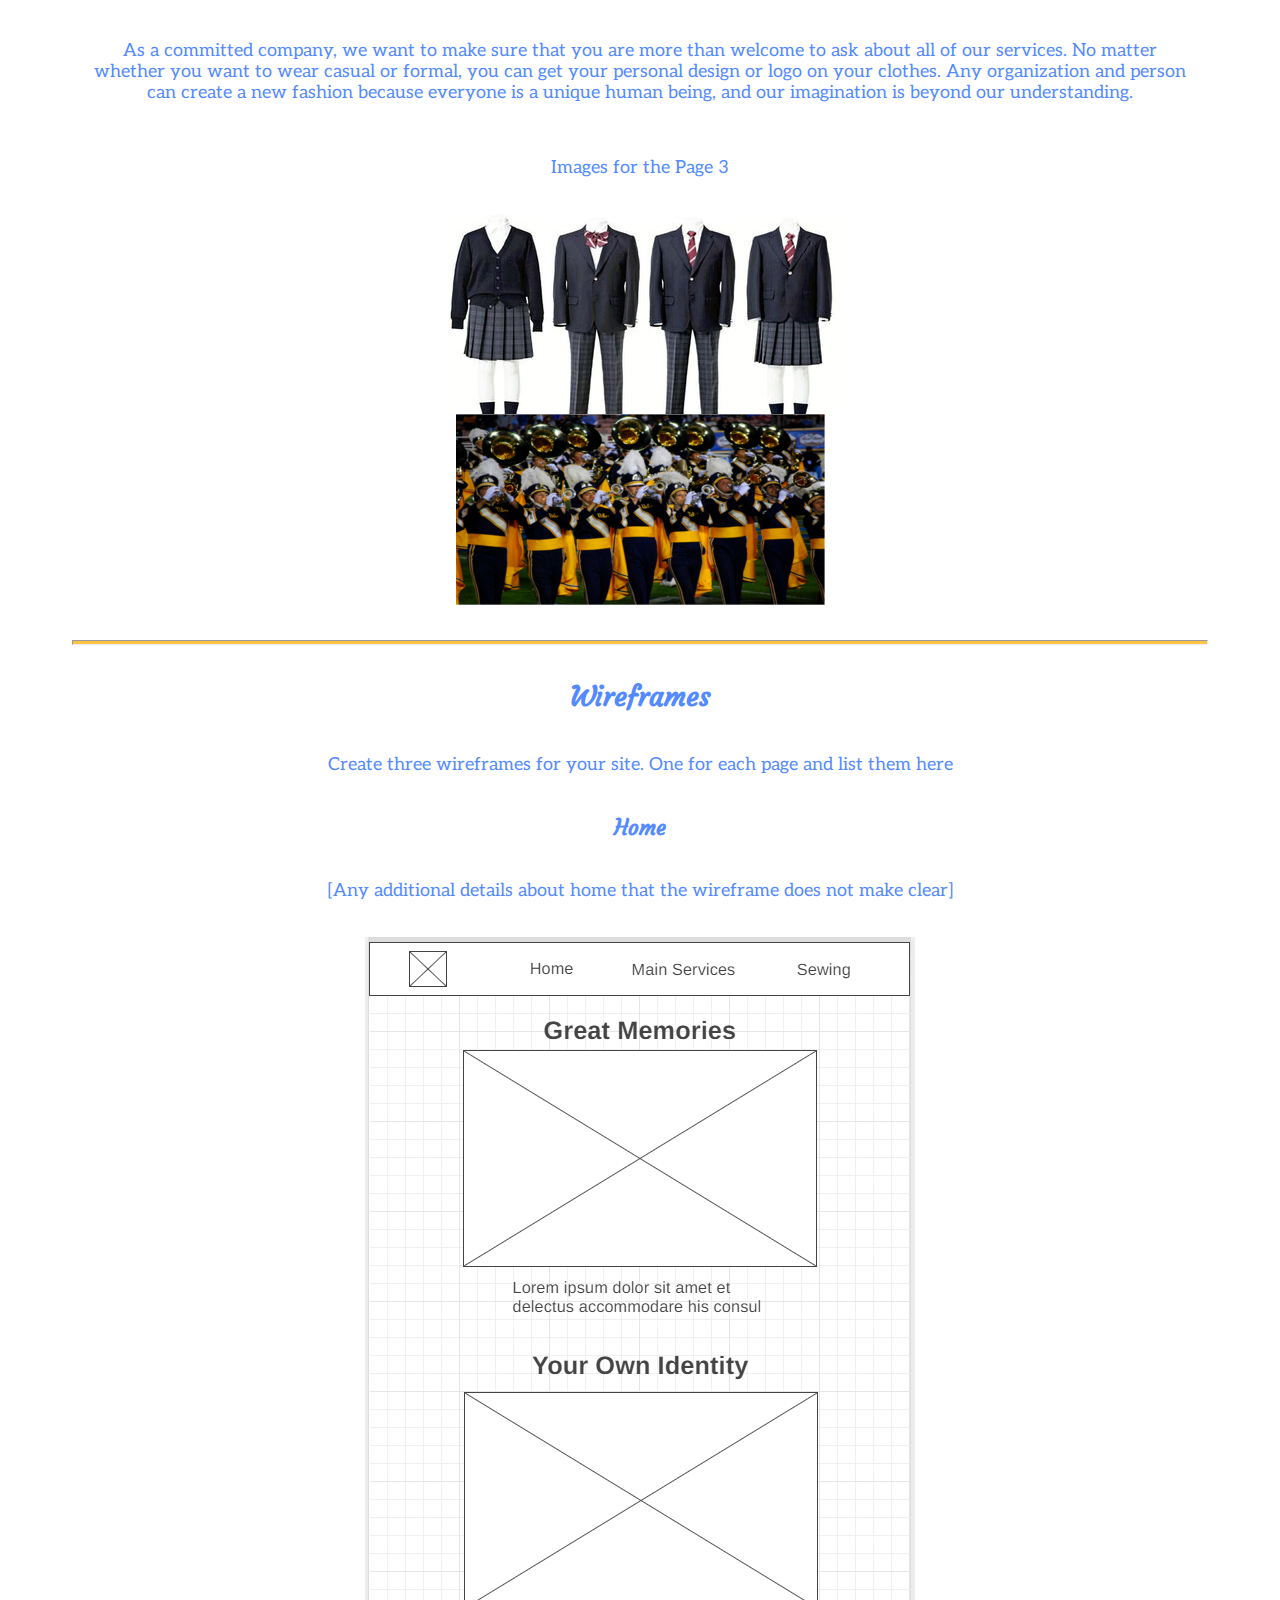
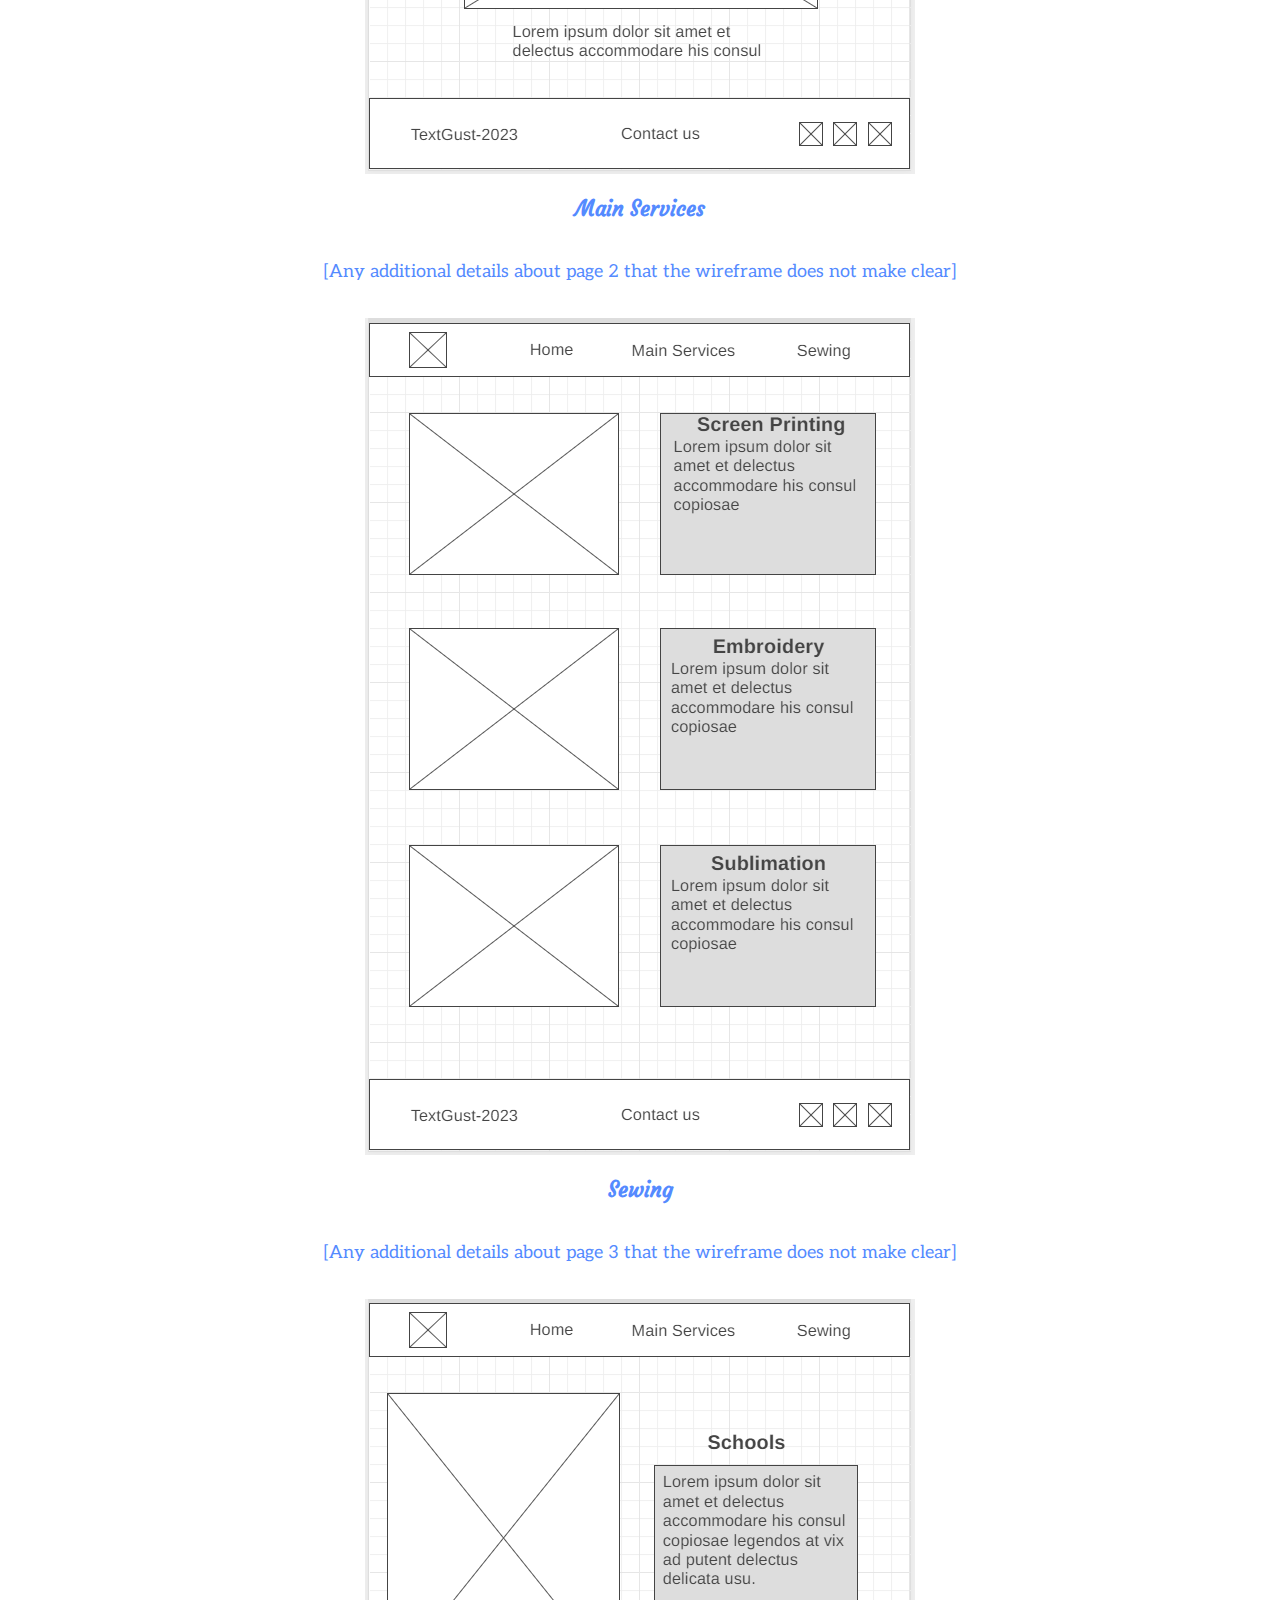
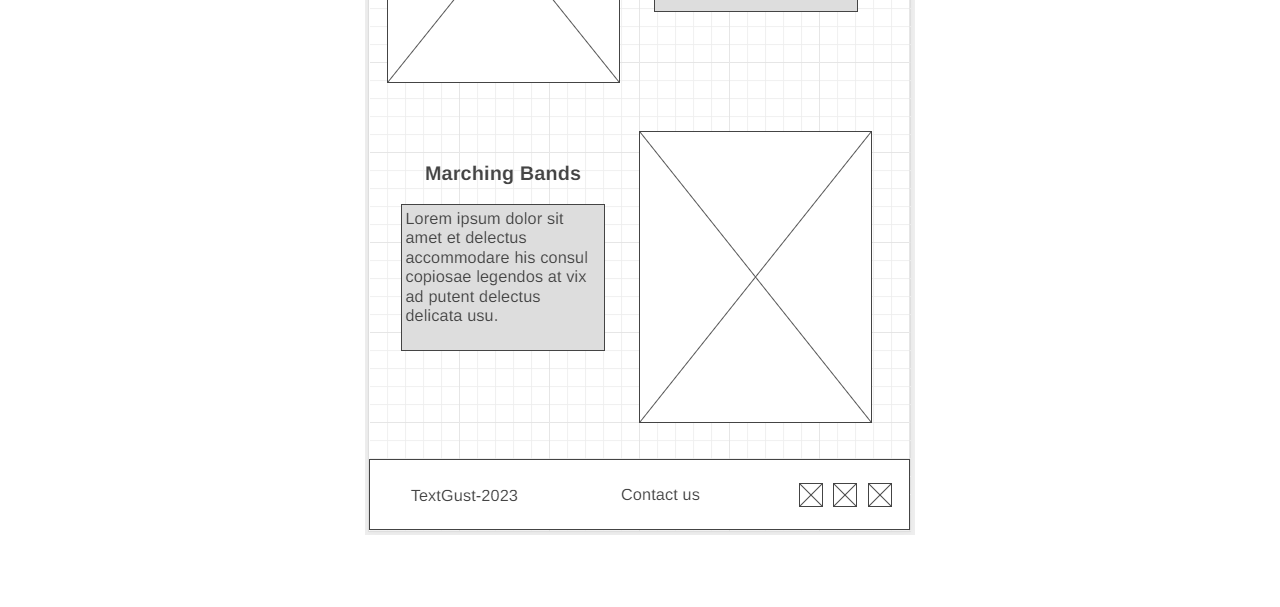
<file: sublimation/site-plan.html>
<!DOCTYPE html> 
<html lang="en-us">
    
  <head>
    <meta charset="utf-8">
    <title>Site Plan</title>
    <link type="text/css" rel="stylesheet" href="styles/site-plan.css">
  </head>
 
  <body>
    <header>
      <h1>TextGust Site Plan</h1>
      <h2>Ramon Vargas</h2>
      <h2>WDD 130-B8</h2>
      <!-- In the header above, add the name or your site, your name and class number. For example if you are in section 3 you would put WDD 130.03 -->
    </header>
    <main>

      <!-- ------------------------Steps 2-3------------------------------ -->
      <hr />
      <h2>Overview</h2>
      <h3>Purpose</h3>
      <p>Create customized clothes and uniforms for any organization through services of embroidery, sublimation, and screen printing. A way to show the identity of your organization. </p>  <!-- change this -->


      <h3>Audience</h3>
      <p>All companies, schools, and any organization that wants a logo or custom design on their clothing.</p>  <!-- change this -->

      <hr>
      <h2>Branding</h2>
      <h3>Website Logo</h3>
      <!-- Replace this with some sort of logo for your site.  A logo can be as simple as the name of your site in a nice font :) -->
      <img src="images/bestlogo.png" alt="Logo image" >
      <hr > 
      <h2>
        Style Guide
      </h2>

      <!-- ------------------------Steps 4-8------------------------------ -->

      <h3>
        Color Palette
      </h3>
      <!--  The colors you choose for a website are one of the most important decisions you will make. Follow the instructions on the activity in iLearn then return and replace the color codes below with the hex color codes (the 6 digit numbers that show at the bottom of each color) for the colors you have chosen below.  You should have at least 2 colors but do not have to fill in all 4 if you do not need them.  -->

      <!-- Copy and paste the URL to your finished palette below Make sure to paste it into both spots -->
      Palette URL: <a href="https://coolors.co/396e94-e7c24f-a43312-381d2a-aabd8c" target="_blank">https://coolors.co/396e94-e7c24f-a43312-381d2a-aabd8c</a>


      <table class="colors">
        <tr><th>Primary</th><th>Secondary</th><th>Accent 1</th><th>Accent 2</th></tr>
        <!-- Replace the numbers in the boxes below with your hex color codes. Then switch to the site-plan.css file and change your colors there as well. -->
        <tr>
          <td class="primary">[#548AFF]</td>
          <td class="secondary">[#f35500]</td>
          <td class="accent1">[#fdc345]</td>
          <td class="accent2">[#FFFFFF]</td>
        </tr>
      </table>

      <!-- ------------------------Step 9------------------------------ -->

      <h3>
        Typography
      </h3>
      <!-- Choose a font for your paragraphs (body copy) and headlines. What font(s) have you chosen? Why did you choose what you did?  Make sure to review the list of web safe fonts at W3Schools.org as a starting point.  Think also about which of your colors above you might use for background and font colors. -->

      <h4>
        Heading Font: Courgette  <!-- change this -->
      </h4>
      <h4>
        Paragraph Font: Aleo  <!-- change this -->
      </h4>
      <h3>
        Normal paragraph example
      </h3>
      <p>
        Lorem ipsum dolor sit amet, consectetur adipiscing elit, sed do eiusmod tempor incididunt ut labore et dolore magna aliqua. Ut enim ad minim veniam, quis nostrud exercitation ullamco laboris nisi ut aliquip ex ea commodo consequat. Duis aute irure dolor in reprehenderit in voluptate velit esse cillum dolore eu fugiat nulla pariatur. Excepteur sint occaecat cupidatat non proident, sunt in culpa qui officia deserunt mollit anim id est laborum.
      </p>
      <h3>
        Colored paragraph example
      </h3>
      <p class="colored">
        Lorem ipsum dolor sit amet, consectetur adipiscing elit, sed do eiusmod tempor incididunt ut labore et dolore magna aliqua. Ut enim ad minim veniam, quis nostrud exercitation ullamco laboris nisi ut aliquip ex ea commodo consequat. 
      </p>

      <!-- ------------------------Step 10------------------------------ -->

      <h3>
        Navigation
      </h3>
      <!-- Think about how you want your navigation bar to look. In the site-plan.css file change the colors to your colors to get the look you desire. --> 
      <nav>
        <a href="#">Home</a>
        <a href="#">Main Services</a>
        <a href="#">Sewing</a>
      </nav>
      <hr>
      <h2>
        Site Map
      </h2>
      <div class="sitemap">
        <div class="sm-home">
          Home
        </div>
        <div class="sm-page2">
          Main Services <!-- change this -->
        </div>
        <div class="sm-page3">
          Sewing  <!-- change this -->
        </div>

        <div class="top">
          &nbsp;
        </div>
        <div class="left">
          &nbsp;
        </div>
        <div class="right">
          &nbsp;
        </div>

      </div>

      <!-- --------Content Section -------------- -->
      <hr>
      <h2>
        Content
      </h2>
      <h3>Home page</h3>
      <p>
        Great memories: Keeping in mind that memories are so meaningful, our company wants to help you with all of 
        your most beautiful events. You could remember and record easily when you won something important with your team, 
        because you wore a unique outfit for a special moment.
        Your own identity: Like any company we understand the importance of an identity. Through our services of embroidery, 
        sublimation, and screen printing you can get customized uniforms. This is not only a way to show the identity of 
        your organization but furthermore you can stand out in this diverse world.

      </p>
      
      <p>Images for the Home page</p>
        <img src="images/bestmemories1.jpg" alt="image for homepage">
        <img src="images/identityorg1.png" alt="image for homepage">

      </ul>
      <h3>Main Services</h3>
      <p>
        Screen printing: Also known as silk screening, screen printing is a manual process of creating a 
        custom cloth. It uses a silk-screen that is placed over the t-shirt. Brightly colored ink 
        is then dragged across the t-shirt to create the design. It requires a fair amount of skill to perform, 
        and results are best when performed by a professional. We not only have the experience and know-how, 
        but specialized equipment that enables us to turn out a huge batch of custom clothes that will look amazing.
      </p>
      <p>
        It is a great option for companies who need to produce promotional merchandise or personalized workwear with their exact brand colors.  
      </p>
      <p>
        Embroidery: is essentially defined as a method of adorning fabric with the use of a
        thread and needle. Embroidery requires a high quality and thicker garment, such as a hoodie, 
        polo or sweatshirt. This is because a thinner garment could pull the fabric 
        when attempted to embroider. Typical use of embroidery is for logos or smaller designs. Many businesses 
        choose embroidery in their uniforms. This is because embroidery looks professional 
        and gives the garment a more solid feel. Embroidery is long lasting and will not fade in 
        the wash. For this reason, some argue that embroidery is a lot more cost effective 
        than printing. Embroidery should be used on uniforms and garments that are designed to be long lasting.  
      </p>
      <p>
        Sublimation:
        This is a great process that allows for vibrant, full color, all-over prints that are exceptionally 
        durable. Naturally the magic of the process lies in the printing technology. With designs infused 
        directly onto the fabric, they become a part of the fabric itself. All of the design elements 
        including the team logo, colors, and numbers become a part of the fabric in sublimation. So, there is no 
        scope for the colors or logos to peel off or fade in sublimated sports teams. 
      </p>

      <p>Images for the Page 2</p>
        <img src="images/subli1.jpg" alt="image for page">
        <img src="images/scrrenhoodies1.png" alt="image for page">

      </ul>
      <h3>Sewing</h3>
      <p>
        When a company wants more than all of our main options, we offer our service of sewing.
        Sometimes organizations like schools, universities, 
        sport teams and companies have only a design of their logo, 
        but they do not know how their uniform can be. Based on a 
        logo we can sew a custom uniform. All uniforms are going to be different 
        for each company, because all the logos are different and unique.
      </p>
      <p>
        Now, when it comes to creating uniforms for marching bands we offer the service of sewing as well.
        Uniforms for marching bands require more work and process, 
        but we are willing to provide the best service. Even when a 
        marching band does not bring a custom design or idea for a uniform, 
        with the colors of the band it is possible to create something new.
      </p>
      <p>
        As a committed company, we want to make sure that you are more than 
        welcome to ask about all of our services. No matter whether you want to wear casual or formal, 
        you can get your personal design or logo on your clothes. Any organization and 
        person can create a new fashion because everyone is a unique human being, 
        and our imagination is beyond our understanding. 
      </p>
      <p>Images for the Page 3</p>
        <img src="images/uniforms1.jpg" alt="image for page3">
        <img src="images/sewingmarchingbands1.png" alt="image for page3"> 

      </ul>
      <hr>
      <h2>
        Wireframes 
      </h2>
      <p>
        Create three wireframes for your site. One for each page and list them here</p>

      <h3>Home</h3>
      <p>         
        [Any additional details about home that the wireframe does not make clear]
      </p>
      <img src="images/homepage.PNG" alt="home page wireframe">

      <h3>Main Services</h3>
      <p>         
        [Any additional details about page 2 that the wireframe does not make clear]
      </p>
      <img src="images/mainservicepage.PNG" alt="page 2 wireframe">

      <h3>Sewing</h3>
      <p>         
        [Any additional details about page 3 that the wireframe does not make clear]
      </p>
      <img src="images/sewingpages.PNG" alt="page 3 wireframe">
    </main>
  </body>

</html>
</file>
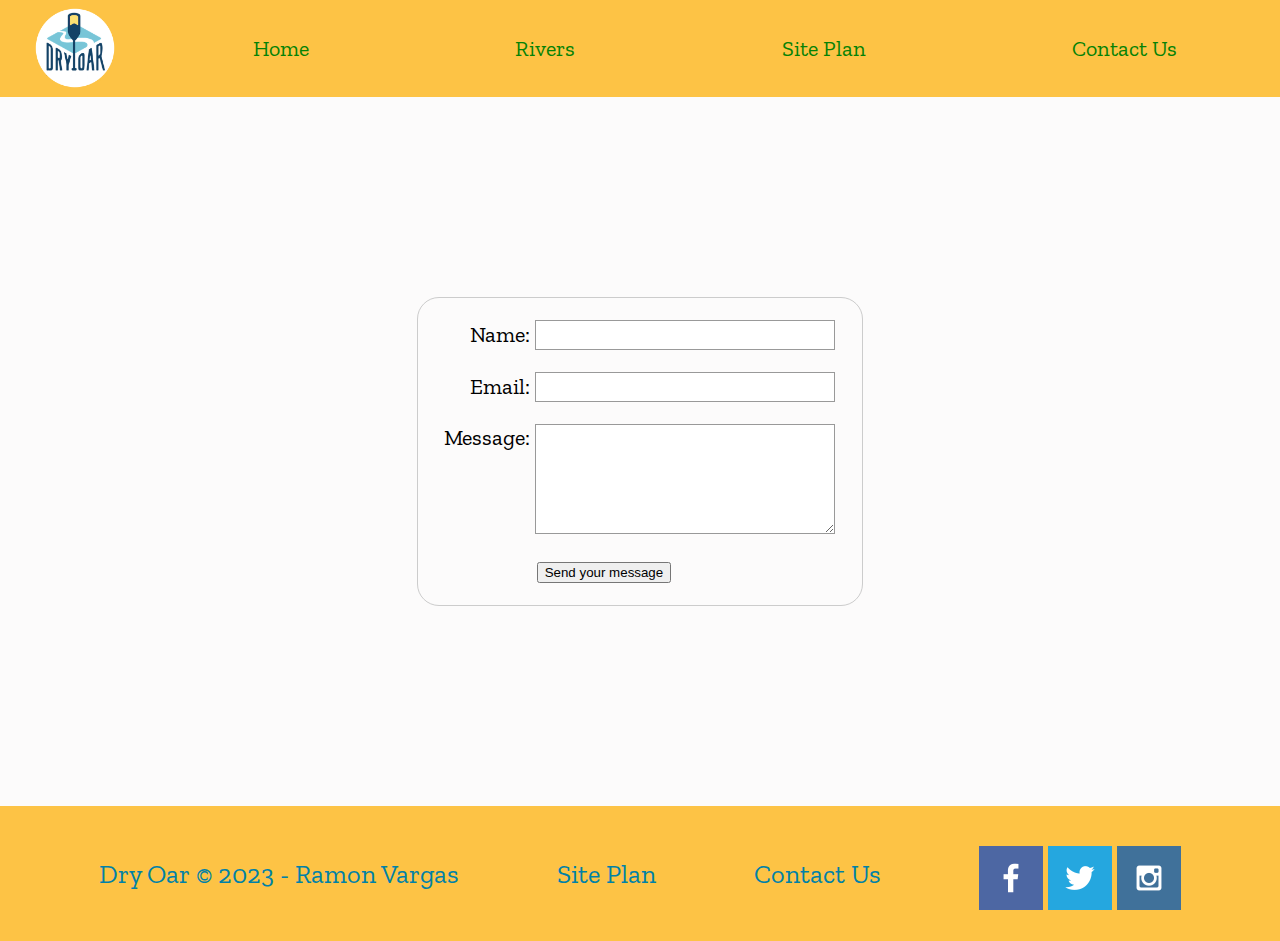
<file: wwr/contactus.html>
<!DOCTYPE html>
<html lang="en">
<head>
    <meta charset="UTF-8">
    <meta http-equiv="X-UA-Compatible" content="IE=edge">
    <meta name="viewport" content="width=device-width, initial-scale=1.0">
    <title>Form</title>
    <link rel="stylesheet" href="styles/style.css">
</head>
<body>
    <div id="content">
        <header> 
            <a id="logo_link" href="index.html">
                <img class="logo" src="images/logo.png" alt="Dry Oar Logo">
            </a>
            <nav>
                <a href="index.html">Home</a>
                <a href="rivers.html">Rivers</a>
                <a href="site-plan-rafting.html">Site Plan</a>
                <a href="contactus.html">Contact Us</a>
            </nav>
        </header>
        <div id="feedback"></div>
        <form action="/my-handling-form-page" method="post">
            <ul>
              <li>
                <label for="name">Name:</label>
                <input type="text" id="name" name="user_name" />
              </li>
              <li>
                <label for="mail">Email:</label>
                <input type="email" id="mail" name="user_email" />
              </li>
              <li>
                <label for="msg">Message:</label>
                <textarea id="msg" name="user_message"></textarea>
              </li>
              
              <li class="button">
                <button type="submit">Send your message</button>
              </li>
            </ul>
        </form>
        
        <footer>
            <p>Dry Oar &copy; 2023 - Ramon Vargas</p>
            <p><a href="site-plan-rafting.html">Site Plan</a></p>
            <p><a href="contactus.html">Contact Us</a></p>
            <div class="social">
                <a href="https://facebook.com" target="_blank">
                    <img src="images/facebook.png" alt="fb icon">
                </a>
                <a href="https://twitter.com" target="_blank">
                    <img src="images/twitter.png" alt="twitter icon">
                </a>
                <a href="https://instagram.com" target="_blank">
                    <img src="images/instagram.png" alt="instagram icon">
                </a>
            </div>
        </footer>
    </div>
    <script>
        // get the feedback div element so we can do something with it.
        const feedbackElement = document.getElementById('feedback');
        // get the form so we can read what was entered in it.
        const formElement = document.forms[0];
        // add a 'listener' to wait for a submission of our form. When that happens run the code below.
        formElement.addEventListener('submit', function(e) {
            // stop the form from doing the default action.
            e.preventDefault();
            // set the contents of our feedback element to a message letting the user know the form was submitted successfully. Notice that we pull the name that was entered in the form to personalize the message!
            feedbackElement.innerHTML = 'Hello '+ formElement.user_name.value +'! Thank you for your message. We will get back with you as soon as possible!';
            // make the feedback element visible.
            feedbackElement.style.display = "block";
            // add a class to move everything down so our message doesn't cover it.
            document.body.classList.toggle('moveDown');
        });
    </script>
</body>
</html>
</file>
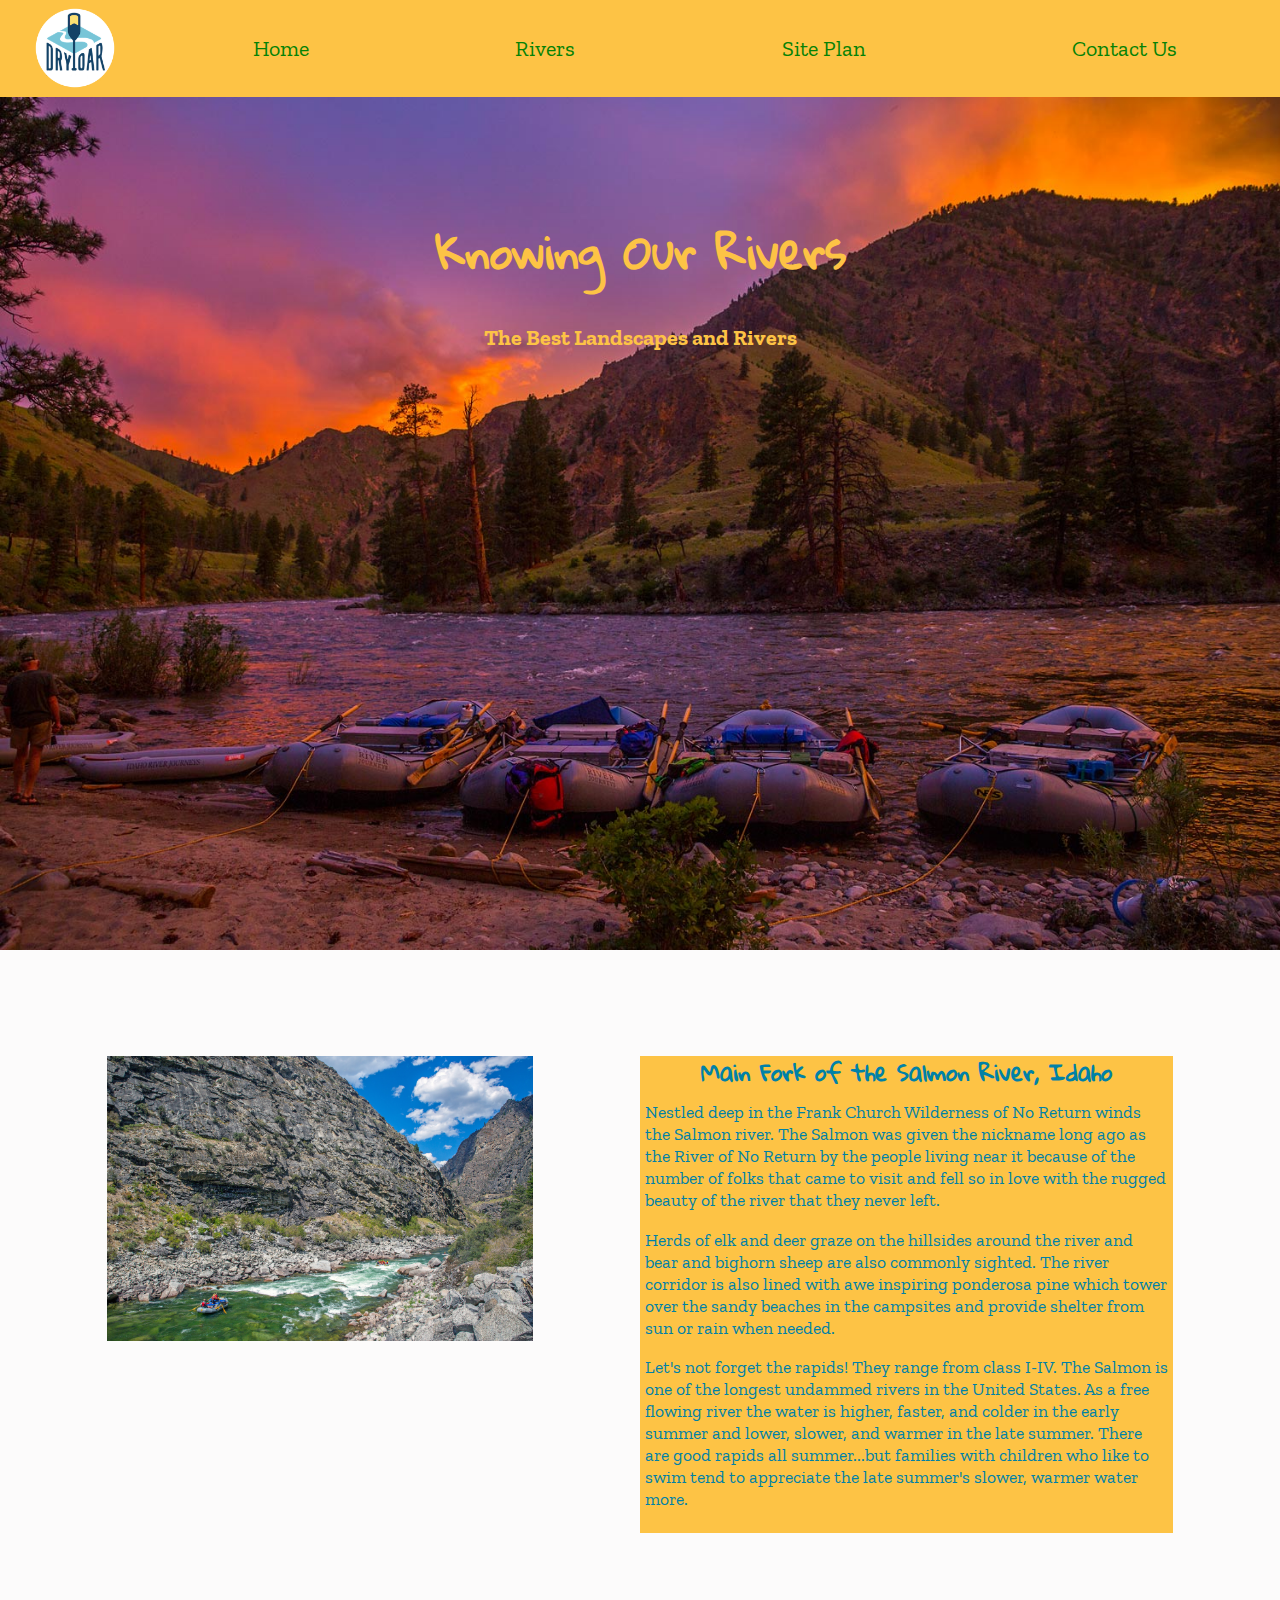
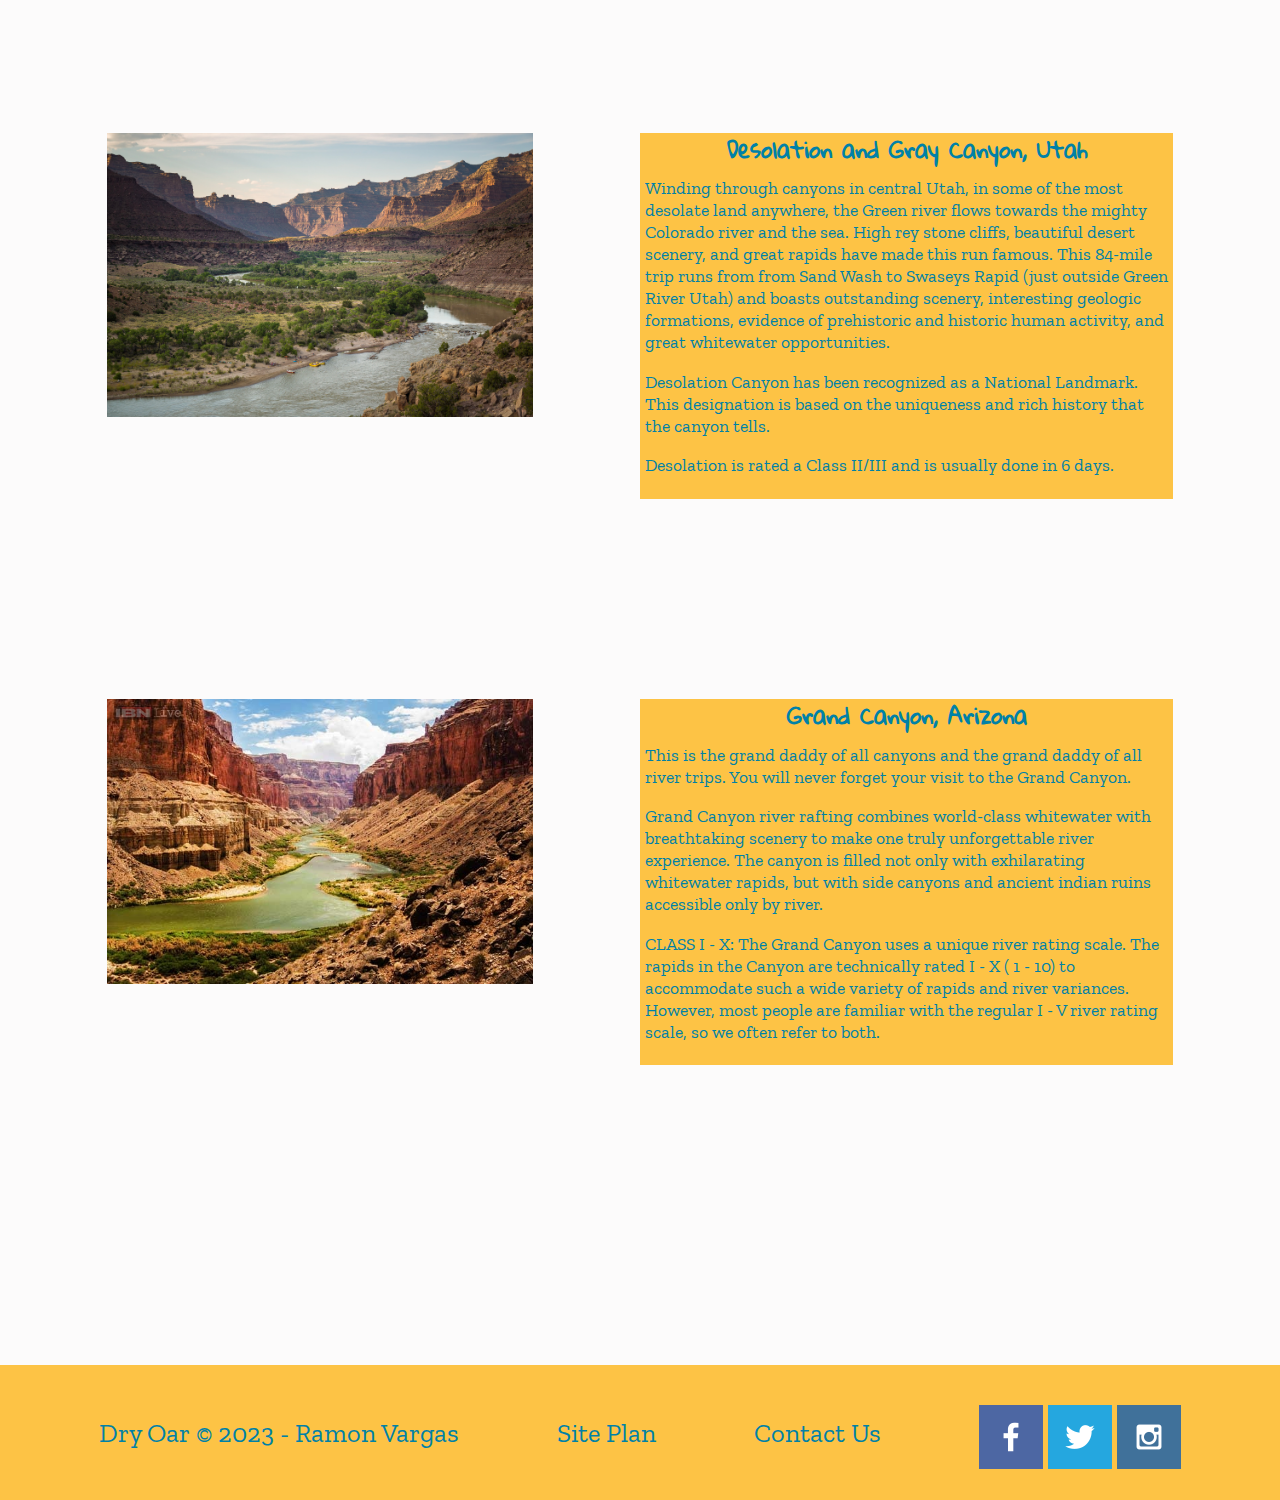
<file: wwr/rivers.html>
<!DOCTYPE html>
<html lang="en">
<head>
    <meta charset="UTF-8">
    <meta http-equiv="X-UA-Compatible" content="IE=edge">
    <meta name="viewport" content="width=device-width, initial-scale=1.0">
    <title>Rivers | Subpage</title>
    <link rel="stylesheet" href="styles/style.css">
</head>
<body>
    <div id="content">
        <header> 
            <a id="logo_link" href="index.html">
                <img class="logo" src="images/logo.png" alt="Dry Oar Logo">
            </a>
            <nav>
                <a href="index.html">Home</a>
                <a href="rivers.html">Rivers</a>
                <a href="site-plan-rafting.html">Site Plan</a>
                <a href="contactus.html">Contact Us</a>
            </nav>
        </header>
        <div id="landscape">
            <div id="landscape-box">
                <img id="landscape-img" src="images/blandscape.jpg" alt="Landscape and rivers">   
            </div>
            <section id="landscape-msg">
                <h1 class="subpage-title">Knowing Our Rivers</h1>
                <h4>The Best Landscapes and Rivers</h4>
            </section>
        </div>
        <main class="rivers-grid">
            <section class="salomon-card">
                <img class="river-img" src="images/SalmonRiverIdaho.jpg" alt="Salomon River">
            </section>
            <section class="info1">
                <h2>Main Fork of the Salmon River, Idaho</h2>
                <p>Nestled deep in the Frank Church Wilderness of No Return winds the Salmon river. The Salmon 
                    was given the nickname long ago as the River of No Return by the people 
                    living near it because of the number of folks that came to visit and fell so in love 
                    with the rugged beauty of the river that they never left.
                </p>
                <p>Herds of elk and deer graze on the hillsides around the river and 
                    bear and bighorn sheep are also commonly sighted. The river corridor is also lined with 
                    awe inspiring ponderosa pine which tower over the sandy beaches in the campsites 
                    and provide shelter from sun or rain when needed.
                </p>
                <p>Let's not forget the rapids! They range from class I-IV.
                    The Salmon is one of the longest undammed rivers in the United States.
                    As a free flowing river the water is higher, faster, and colder in the
                    early summer and lower, slower, and warmer in the late summer.
                    There are good rapids all summer...but families with children who
                    like to swim tend to appreciate the late summer's slower, warmer water more.
                </p>
            </section>
            <section class="desolation-card">
                <img class="river-img" src="images/DesolateGrayCanyon.jpg" alt="Desolation and Gray Canyon">
            </section>
            <section class="info2">
                <h2>Desolation and Gray Canyon, Utah</h2>
                <p>Winding through canyons in central Utah, in some of the most desolate land
                    anywhere, the Green river flows towards the mighty Colorado river and the sea. High
                    rey stone cliffs, beautiful desert scenery, and great rapids have made this 
                    run famous. This 84-mile trip runs from from Sand Wash to Swaseys Rapid 
                    (just outside Green River Utah) and boasts outstanding scenery, interesting geologic 
                    formations, evidence of prehistoric and historic human activity, and great whitewater opportunities.
                </p>
                <p>Desolation Canyon has been recognized as a National Landmark.
                    This designation is based on the uniqueness and rich history that the canyon tells.
                </p>
                <p>Desolation is rated a Class II/III and is usually done in 6 days.</p>
            </section>
            <section class="grandcanyon-card">
                <img class="river-img" src="images/grandCanyonArizona.jpg" alt="Grand Canyon Arizona">
            </section>
            <section class="info3">
                <h2>Grand Canyon, Arizona</h2>
                <p>This is the grand daddy of all canyons and the grand daddy of all river trips. You
                    will never forget your visit to the Grand Canyon.
                </p>
                <p> Grand Canyon river rafting combines world-class whitewater with
                    breathtaking scenery to make one truly unforgettable river experience. The
                    canyon is filled not only with exhilarating whitewater rapids, but with side canyons 
                    and ancient indian ruins accessible only by river.
                </p>
                <p>CLASS I - X: The Grand Canyon uses a unique river rating scale. The rapids in the Canyon 
                    are technically rated I - X ( 1 - 10) to accommodate such a wide variety of 
                    rapids and river variances. However, most people are familiar with 
                    the regular I - V river rating scale, so we often refer to both.
                </p>
            </section>
        </main>
        <footer>
            <p>Dry Oar &copy; 2023 - Ramon Vargas</p>
            <p><a href="site-plan-rafting.html">Site Plan</a></p>
            <p><a href="contactus.html">Contact Us</a></p>
            <div class="social">
                <a href="https://facebook.com" target="_blank">
                    <img src="images/facebook.png" alt="fb icon">
                </a>
                <a href="https://twitter.com" target="_blank">
                    <img src="images/twitter.png" alt="twitter icon">
                </a>
                <a href="https://instagram.com" target="_blank">
                    <img src="images/instagram.png" alt="instagram icon">
                </a>
            </div>
        </footer>
    </div>
</body>
</html>
</file>
<file: sublimation/styles/mystyle.css>
@import url('https://fonts.googleapis.com/css2?family=Aleo&family=Courgette&display=swap');

#content {
    max-width: 1600px;
    margin: 0 auto;
}

nav {
    display: flex;
    justify-content: space-around;
}
nav a {
    text-align: center;
    color: #ee5908;
    text-decoration: none;
    padding: 35px;
}

body {
    background-color: #FFFFFF;
    font-family: Aleo, Helvetica, sans-serif;
    font-size: 22px;
    margin: 0;
    padding: 0; 
}

header {
    background-color: #fdc345;
    display: grid;
    grid-template-columns: 150px auto;
}
nav a:hover {
    background-color: #ee5908; 
    color: #fdc345;
}

footer {
    background-color:#fdc345;
    color: #ee5908;
    padding: 25px 50px;
    margin-top: 200px;
    display: flex;
    justify-content: space-around;
    align-items: center;
}
footer a {
    color: #ee5908;
    text-decoration: none;
}
footer a:hover {
    color: #ee5908;
}
footer p {
    font-size: 1.2em;
}
footer p a:hover {
    text-decoration: underline;
} 
footer .social img {
    padding-top: 15px;
}


.logo {
    width: 100px;
}
#logo_link {
    padding-top: 5px;
    justify-self: center;
    align-self: center;
}

 

.memory-img, .identity-img {
    width: 75%;
    
}

.memory-card, .identity-card {
    margin: 0 auto;
    text-align: center;
}
.memory-card p {
    padding-left: 200px;
    padding-right: 200px;
    color: #ee5908;
}

.identity-card p {
    padding-left: 200px;
    padding-right: 200px;
    color: #ee5908;
}

.title1, .title2 {
    text-align: center;
    padding-top: 100px;
    font-family: "Courgette";
}

.title1 h1{
    color: #548AFF;
    font-size: 2em;
} 
.title2 h1 {
    color: #548AFF;
    font-size: 2em;
}

/*SUBPAGE1*/
.services-grid {
    display: grid;
    grid-template-columns: 1fr 1fr 1fr 1fr 1fr 1fr 1fr 1fr 1fr 1fr 1fr 1fr;
}

.info1 {
    background-color: #fdc345;
    line-height: 1em;
    grid-column: 7/12;
    grid-row: 2/3;
    margin: 100px 0;
    padding-left: 30px;
    padding-right: 30px;
    padding-top: 40px; 
}
.info2 {
    background-color: #fdc345;
    line-height: 1em;
    grid-column: 7/12;
    grid-row: 4/5;
    margin: 100px 0;
    padding-left: 30px;
    padding-right: 30px;
    padding-top: 20px; 
}
.info3 {
    background-color: #fdc345;
    line-height: 1em;
    grid-column: 7/12;
    grid-row: 6/7;
    margin: 100px 0;
    padding-left: 30px;
    padding-right: 30px;
    padding-top: 140px;
}
.info1 h2, .info2 h2, .info3 h2 {
    color: #0081a7;
    font-family: "Courgette";
    font-size: 1.5em;
    text-align: center;
}
.info1 p, .info2 p, .info3 p {
    color: #0081a7;
    font-size: .8em;
    text-align: center;
}

.service-img {
    width: 100%; 
    box-shadow: 5px 5px 10px #ee5908;
}
.screenprinting-card {
    grid-column: 2/6;
    grid-row: 2/3;
}
.embroidery-card {
    grid-column: 2/6;
    grid-row: 4/5;
}
.sublimation-card {
    grid-column: 2/6;
    grid-row: 6/7;
}
.screenprinting-card, .embroidery-card, .sublimation-card {
    margin: 100px 0;
}

.new-botton {
   grid-column: 11/13;
   grid-row: 11/12;
}
.previous {
    background-color: #0081a7;
    color: #fdc345;
    font-size: 1em;
    text-decoration: none;
    
}
.next {
    background-color: #0081a7;
    color: #fdc345;
    font-size: 1em;
    text-decoration: none;
    
} 

/*SUBPAGE2*/
.sewing-grid {
    display: grid;
    grid-template-columns: 1fr 1fr 1fr 1fr 1fr 1fr 1fr 1fr 1fr 1fr 1fr 1fr;
}
.infor1 {
    background-color: #fdc345;
    line-height: 1em;
    grid-column: 2/6;
    grid-row: 2/3;
    margin: 100px 0;
    padding-left: 30px;
    padding-right: 30px;
    padding-top: 40px; 
}
.infor2 {
    background-color: #fdc345;
    line-height: 1em;
    grid-column: 7/12;
    grid-row: 4/5;
    margin: 100px 0;
    padding-left: 30px;
    padding-right: 30px;
    padding-top: 20px; 
}
.infor1, .infor2 {
    margin: 300px 0;
}
.infor1 h2, .infor2 h2 {
    color: #0081a7;
    font-family: "Courgette";
    font-size: 1.5em;
    text-align: center;
}
.infor1 p, .infor2 p {
    color: #0081a7;
    font-size: .8em;
    text-align: center;
}
.sewing-img {
    width: 100%;
    border: 10px solid #ee5908;
    box-shadow: 5px 5px 10px #fdc345 ;
}
.schools-card {
    grid-column: 7/12;
    grid-row: 2/3;

}
.bands-card {
    grid-column: 2/6;
    grid-row: 4/5;
    
}
.schools-card, .bands-card {
    margin: 100px 0;
}
</file>
<file: wwr/styles/style.css>
@import url('https://fonts.googleapis.com/css2?family=Gloria+Hallelujah&family=Zilla+Slab&display=swap');

#content {
    max-width: 1600px;
    margin: 0 auto;
}
   
nav a {
    text-align: center;
    color: #058205;
    text-decoration: none;
    padding: 35px;
}
#hero-msg h1, #hero-msg h4 {
    text-align: center;
    color: #fdc345; 
}
.botton-box {
    text-align: center;
}

main section {
    text-align: center;
}

#background {
    height: 725px;
    background-color:#0081a7;
    grid-column: 1/11;
    grid-row: 4/9;
}
body {
    background-color: #fcfbfb;
    font-family: Zilla Slab, Helvetica, sans-serif;;
    font-size: 22px;
    margin: 0;
    padding: 0; 
}
header {
    background-color:#fdc345;
    display: grid;
    grid-template-columns: 150px auto;
}
nav a:hover {
    background-color: #058205;
    color: #fdc345;
}
.home-title {
    color: #058205;
    font-family: "Gloria Hallelujah";
    font-size: 2em;
    margin-top: 10px;
}

h4 {
    color: #058205;
}
.book, .join {
    background-color:#0081a7;
    color: #fdc345;
    text-decoration: none;
    font-size: 18px;
    padding: 15px 30px;
    margin-top: 50px;
    border-radius: 5px;
}
.book:hover, .join:hover{
    background-color:#fdc345;
    color: #058205;
}

.msg h2 {
    color: #0081a7;
    font-family: "Gloria Hallelujah";
}
.msg p {
    color: #0081a7;
    font-size: .8em;
    padding-bottom: 15px;
}

.msg {
    background-color:#fdc345;
    line-height: 1.5em;
    padding: 35px;
    grid-column: 6/10;
    grid-row: 6/7;
    box-shadow: 5px 5px 10px #058205;                       /*PERSONAL--margin-top: 200px;*/
}

footer {
    background-color:#fdc345;
    color: #0081a7;
    padding: 25px 50px;
    margin-top: 200px;
    display: flex;
    justify-content: space-around;
    align-items: center;
}
footer a {
    color: #0081a7;
    text-decoration: none;
}
footer a:hover {
    color: #0081a7;
}
footer p {
    font-size: 1.2em;
}
footer p a:hover {
    text-decoration: underline;
}  

footer .social img {
    padding-top: 15px;
}

.logo {
    width: 80px;
}
.icon {
    width: 80px;
    padding-top: 10px;
}
#hero-img {
    width: 100%;
}

h2 {
    margin: 0;
}

#logo_link {
    padding-top: 5px;
    justify-self: center;
    align-self: center;
}

.rivers-card, .camping-card, .rapids-card {
    margin: 200px 0;
}

.card-img {
    border: 10px solid #0081a7;
    transition: transform .5s;
    box-shadow: 5px 5px 10px #6f7364;
}

main section img {
    box-sizing: border-box;
}

.mountains {
    grid-column: 2/7;
    grid-row: 5/8;
    box-shadow: 5px 5px 10px #058205;                   /*PERSONAL--margin-top: 100px;*/
}

nav {
    display: flex;
    justify-content: space-around;
}

#hero {
    display: grid;
    grid-template-columns: 1fr 3fr 1fr;
    margin-top: -100px;
}

#hero-box {
    grid-column: 1/4;
    grid-row: 1/3;
    z-index: -1;
}

#hero-msg {
    grid-column: 2/3;
    grid-row: 1/2;
    margin-top: 100px;
}

.home-grid {
    display: grid;
    grid-template-columns: 1fr 1fr 1fr 1fr 1fr 1fr 1fr 1fr 1fr 1fr;
}
.card-img, .mountains {
    width: 100%;
}

.rivers-card {
    grid-column: 2/4;
    grid-row: 2/3;
}
.camping-card {
    grid-column: 5/7;
    grid-row: 2/3;
}
.rapids-card {
    grid-column: 8/10;
    grid-row: 2/3;
}

.card-img:hover {
    opacity: .6;
    transform: scale(1.1);
}

/*SUBPAGE*/
#landscape-img {
    width: 100%;
}
.subpage-title {
    color: #058205;
    font-family: "Gloria Hallelujah";
    font-size: 2em;
    margin-top: 10px;
}
#landscape-msg h1, #landscape-msg h4 {
    text-align: center;
    color: #fdc345; 
}

.info1 {
    background-color: #fdc345;
    line-height: 1em;
    grid-column: 7/12;
    grid-row: 2/3;
    margin: 100px 0;
    padding: 5px;
}
.info2 {
    background-color: #fdc345;
    line-height: 1em;
    grid-column: 7/12;
    grid-row: 4/5;
    margin: 100px 0;
    padding: 5px;
}
.info3 {
    background-color: #fdc345;
    line-height: 1em;
    grid-column: 7/12;
    grid-row: 6/7;
    margin: 100px 0;
    padding: 5px;
}
.info1 h2, .info2 h2, .info3 h2 {
    color: #0081a7;
    font-family: "Gloria Hallelujah";
}
.info1 p, .info2 p, .info3 p {
    color: #0081a7;
    font-size: .8em;
    text-align: left;
}
.info1 h2, .info2 h2, .info3 h2 {
    color: #0081a7;
    font-size: 1em;
}
#landscape {
    display: grid;
    grid-template-columns: 1fr 3fr 1fr;
}
#landscape-box {
    grid-column: 1/4;
    grid-row: 1/3;
    z-index: -1;
}
#landscape-msg {
    grid-column: 2/3;
    grid-row: 1/2;
    margin-top: 100px;
}
.rivers-grid {
    display: grid;
    grid-template-columns: 1fr 1fr 1fr 1fr 1fr 1fr 1fr 1fr 1fr 1fr 1fr 1fr;
}
.river-img {
    width: 100%; 
}
.salomon-card {
    grid-column: 2/6;
    grid-row: 2/3;
}
.desolation-card {
    grid-column: 2/6;
    grid-row: 4/5;
}
.grandcanyon-card {
    grid-column: 2/6;
    grid-row: 6/7;
}
.salomon-card, .desolation-card, .grandcanyon-card {
    margin: 100px 0;
}



form {
/* Center the form on the page */
    margin: 200px auto;
    width: 400px;
    /* Form outline */
    padding: 1em;
    border: 1px solid #ccc;
    border-radius: 1em;
}  
ul {
  list-style: none;
    padding: 0;
    margin: 0;
}
  
form li + li {
  margin-top: 1em;
}
label {
    /* Uniform size & alignment */
    display: inline-block;
    width: 90px;
    text-align: right;
}  
input, textarea {
    /* To make sure that all text fields have the same font settings
       By default, textareas have a monospace font */
    font: 1em sans-serif;
  
    /* Uniform text field size */
    width: 300px;
    box-sizing: border-box;
  
    /* Match form field borders */
    border: 1px solid #999;
}  
input:focus, textarea:focus {
    /* Additional highlight for focused elements */
    border-color: #000;
}
textarea {
    /* Align multiline text fields with their labels */
    vertical-align: top;
  
    /* Provide space to type some text */
    height: 5em;
}  
.button {
    /* Align buttons with the text fields */
    padding-left: 90px; /* same size as the label elements */
}
button {
    /* This extra margin represent roughly the same space as the space
       between the labels and their text fields */
    margin-left: 0.5em;
}  



#feedback {
    background-color: antiquewhite;
    position: absolute;
    top: 0;
    left: 0;
    right: 0;
    padding: .5em;
    /* make this element invisible until we are ready for it */
    display: none;      
}
.moveDown {
    margin-top: 3em;
}



@media screen and (max-width: 900px) {
    #hero, .home-grid {
        display: block;
        height: auto;
    }
    nav, footer {
        flex-direction: column;
    }
    nav a {
        display: block;
        padding: 15px;
    }
    #hero {
        margin-top: 0;
    }
    #hero-msg {
        margin-top: 0;
    }
    #hero-msg h4 {
        display: none;
    }
    .home-title {
        font-size: 25px;
        color: #6f7364;
    }
    .rivers-card, .camping-card, .rapids-card { 
        margin: 50px auto;
        width: 60%;
    }
    #background {
        display: none;
    }
    .mountains, .msg {
        width: 80%;
        display: block;
        margin: 0 auto;
    }
    footer {
        margin-top: 25px;
    }
}
</file>
<file: positionstyles.css>
/* CSS - Name: "positionstyles.css" */
/* Activity 1 styles */
.content1 {
  /* This is the parent of the activity 1 boxes. */
  display: grid;
  grid-template-columns: 1fr 1fr;
  justify-items: center;
  gap: 20px; 
}
.red1 { 
  width: 100%; 
  height: 100px; 
  background-color: red;  
  grid-column: 1/3;
} 
.green1 {
  width: 200px; 
  height: 200px; 
  background-color: green;  
} 
.yellow1 {
  width: 200px; 
  height: 200px; 
  background-color: gold; 
} 
.blue1 {
  width: 100%; 
  height: 100px; 
  background-color: blue;
  grid-column: 1/3; 
} 
/* Activity 2 styles */ 
.content2 {
  /* This is the parent of the activity 2 boxes. */
  display: grid;
  grid-template-columns: 50px 50px 50px 50px 50px;
}
.red2 {
  width: 100px; 
  height: 100px; 
  background-color: red; 
  
} 
.green2 { 
  width: 100px; 
  height: 100px; 
  background-color: green; 
  margin-top: 50px;
} 
.yellow2 {
  width: 100px; 
  height: 100px; 
  background-color: gold; 
  margin-top: 100px;
} 
.blue2 {
  width: 100px; 
  height: 100px; 
  background-color: blue; 
  margin-top: 150px;
} 
/* Activity 3 styles */ 
.content3 {
  /* This is the parent of the activity 3 boxes. */
  display: grid;
  grid-template-columns: 1fr 1fr;
  column-gap: 80px;
}
.red3 {
  width: 100%; 
  height: 100px; 
  background-color: red; 
  grid-column: 1/3;
} 
.green3 {
  width: 100%; 
  height: 200px; 
  background-color: green;
} 
.yellow3 {
  width: 100%; 
  height: 200px; 
  background-color: gold;
  
} 
.blue3 {
  width: 100%;
  height: 100px; 
  background-color: blue; 
  grid-column: 1/3;
} 
/* Activity 4 styles */ 
.content4 {
  /* This is the parent of the activity 4 boxes. */
  height: 400px;
  display: grid;
  grid-template-columns: 100px 100px;
  grid-template-rows: 100px 100px 100px;
}
.red4 {
  width: 200px; 
  height: 300px; 
  background-color: red; 
  grid-column: 1/2;   
}  
.green4 {
  width: 200px; 
  height: 100px; 
  background-color: green;
  grid-column: 3/3;
} 
.yellow4 {
  width: 200px; 
  height: 100px; 
  background-color: gold; 
  grid-column: 3/3;
} 
.blue4 {
  width: 200px; 
  height: 100px; 
  background-color: blue; 
  grid-column: 3/3; 
}
/* Activity 5 styles */ 
.content5 {
  /* This is the parent of the activity 5 boxes. */
  height: 400px;
}
.red5 { 
  width: 705px; 
  height: 80px; 
  background-color: red; 
} 
.green5 { 
  width: 205px; 
  height: 205px; 
  background-color: green; 
  float: left;
} 
.yellow5 {
  width: 705px; 
  height: 270px; 
  background-color: gold; 
} 
.blue5 {
  width: 705px; 
  height: 80px; 
  background-color: blue; 
} 
/* Activity 6 styles */ 
.content6 {
  /* This is the parent of the activity 6 boxes. */
  display: grid;
  grid-template-columns: 100px 100px 100px 100px 100px 100px;
  grid-template-rows: 100px 100px 100px 100px 100px 100px;
}
.red6 {
  width: 400px; 
  height: 200px; 
  background-color: red;
  grid-column: 1/5;
  grid-row: 1/2;
} 
.green6 {
  width: 200px; 
  height: 200px; 
  background-color: green; 
  grid-column: 1/3;
  grid-row: 5/7;
  z-index: 1;
} 
.yellow6 {
  width: 200px; 
  height: 400px; 
  background-color: gold; 
  grid-column: 5/7;
  grid-row: 3/7;
  z-index: 5; 
} 
.blue6 {
  width: 100%; 
  height: 100%; 
  background-color: blue; 
  grid-column: 2/6;
  grid-row: 2/6;
} 


/* Do not make any changes below here */
.activity {
  width: 70%; 
  margin: 20px auto; 
  font-family: Arial, sans-serif; 
  border: 1px solid black; 
  padding: 10px; 
  clear:both; 
  overflow: auto;
} 

.hint {
  border: 1px solid grey;
  background: #e0e0e0;
  padding: .5em;
  position: relative;
  margin: 1em 0;
}
.hint h3 {
  margin: 0;
}
.hint:hover {
  background: #d0d0d0;
}
.hint > div {
  display: none;
}

.hint input[type=checkbox] {
  position: absolute;
  width: 100%;
  height: 100%;
  opacity: 0;
  z-index: 1;
  cursor: pointer;
}

.hint input[type=checkbox]:checked ~ div {
  display: block;
}

.hint i {
  position: absolute;
  transform: translate(-6px, 0);
  margin-top: 16px;
  right: 10px;
  top: -3px;
}
.hint i:before, .hint i:after {
  content: "";
  position: absolute;
  background-color: black;
  width: 3px;
  height: 9px;
}
.hint i:before {
  transform: translate(2px, 0) rotate(45deg);
}
.hint i:after {
  transform: translate(-2px, 0) rotate(-45deg);
}

.hint input[type=checkbox]:checked ~ i:before {
  transform: translate(-2px, 0) rotate(45deg);
}
.hint input[type=checkbox]:checked ~ i:after {
  transform: translate(2px, 0) rotate(-45deg);
}
.hint a {
  position: relative;
  z-index: 1;
}
</file>
<file: sublimation/styles/site-plan.css>
/* if you are using any Google fonts change the font names below to your fonts. 
Any spaces in your font name should be replaced with a +. 
Fonts are separated by a | */
@import url('https://fonts.googleapis.com/css2?family=Aleo&family=Courgette&display=swap');

:root {
  /* change the values below to your colors from your palette */
  --primary-color: #548AFF  ;
  --secondary-color: #f35500 ;
  --accent1-color: #fdc345;
  --accent2-color: #FFFFFF;

  /* change the values below to your chosen font(s) */
  --heading-font: "Courgette";
  --paragraph-font: Aleo, Helvetica, sans-serif;

  /* these colors below should be chosen from among your palette colors above */
  --headline-color-on-white: #548AFF;  /* headlines on a white background */ 
  --headline-color-on-color: #f35500; /* headlines on a colored background */ 
  --paragraph-color-on-white: #548AFF; /* paragraph text on a white background */ 
  --paragraph-color-on-color: #fdc345; /* paragraph text on a colored background */ 
  --paragraph-background-color: #548AFF  ;
  --nav-link-color: #548AFF;
  --nav-background-color: #fdc345;
  --nav-hover-link-color: white;
  --nav-hover-background-color: #396E94;
}
 

/*  Look around below...but DON'T CHANGE ANYTHING! */

body {
  max-width: 1200px;
  margin: 0 auto;
  padding: 4em;
  font-size: 18px;
  text-align: center;
}
img {
  display: block;
  margin: 0 auto;
}
h1, h2, h3, h4, h5, h6 {
  font-family: var(--heading-font);
  color: var(--headline-color-on-white);
}
h2 {
  text-align: center;
}
hr {
  height: 3px;
  margin: 35px 0;
  background: var(--accent1-color);
}
header {
  padding: 1em;
  text-align: center;
  color: var(--headline-color-on-color);
  background-color: var(--paragraph-background-color);
}
header > h1, header > h2 {
  color: var(--headline-color-on-color);
}

p {
  font-family: var(--paragraph-font);
  color: var(--paragraph-color-on-white);
  padding: 1em;
}
.colors {
  width: 100%;
  min-width: 350px;
  margin: 30px auto;
  text-align: center;
}
.colors th {
  background-color: #999;
}
.colors td{
  width: 25%;
  height: 3em;
}

.primary {
  background-color: var(--primary-color);
}
.secondary {
  background-color: var(--secondary-color);
}
.accent1 {
  background-color: var(--accent1-color);
}
.accent2{
  background-color: var(--accent2-color);
}

p.colored {
  background-color: var(--paragraph-background-color);
  color: var(--paragraph-color-on-color);
}

nav {
  background-color: var(--nav-background-color);
  line-height: 3em;
  text-align: center;
  font-size: 1.2em;
}
nav  {
  list-style-type: none;
  display: flex;

}
nav a {
  padding:1em;
  min-width: 120px;
  text-decoration: none;
  padding: 10px;

}
nav a:link, nav a:visited {
  color: var(--nav-link-color);
}
nav a:hover {
  color: var(--nav-hover-link-color);
  background-color: var(--nav-hover-background-color);
}

.sitemap {
  display: grid;
  justify-content: center;

  grid-template-columns: repeat(6, 15%);
  grid-template-rows: 3em 1.5em 1.5em 3em;
  grid-template-areas: ". . home home . ."
    ". . . top . ."
    ". left left right right ."
    "page2 page2 . . page3 page3";
}
.sitemap > div {

  text-align: center;

}
.sm-home {
  grid-area: home;
  background-color: #ccc;
  line-height: 3em;
}
.sm-page2 {
  grid-area: page2;
  background-color: #ccc;
  line-height: 3em;
}
.sm-page3 {
  grid-area: page3;
  background-color: #ccc;
  line-height: 3em;
}

.top {
  grid-area: top;
  border-left: 1px solid;
}

.left {
  grid-area: left;
  border-top: 1px solid;
  border-left: 1px solid;
}

.right {
  grid-area: right;
  border-top: 1px solid;
  border-right: 1px solid;
}
</file>
